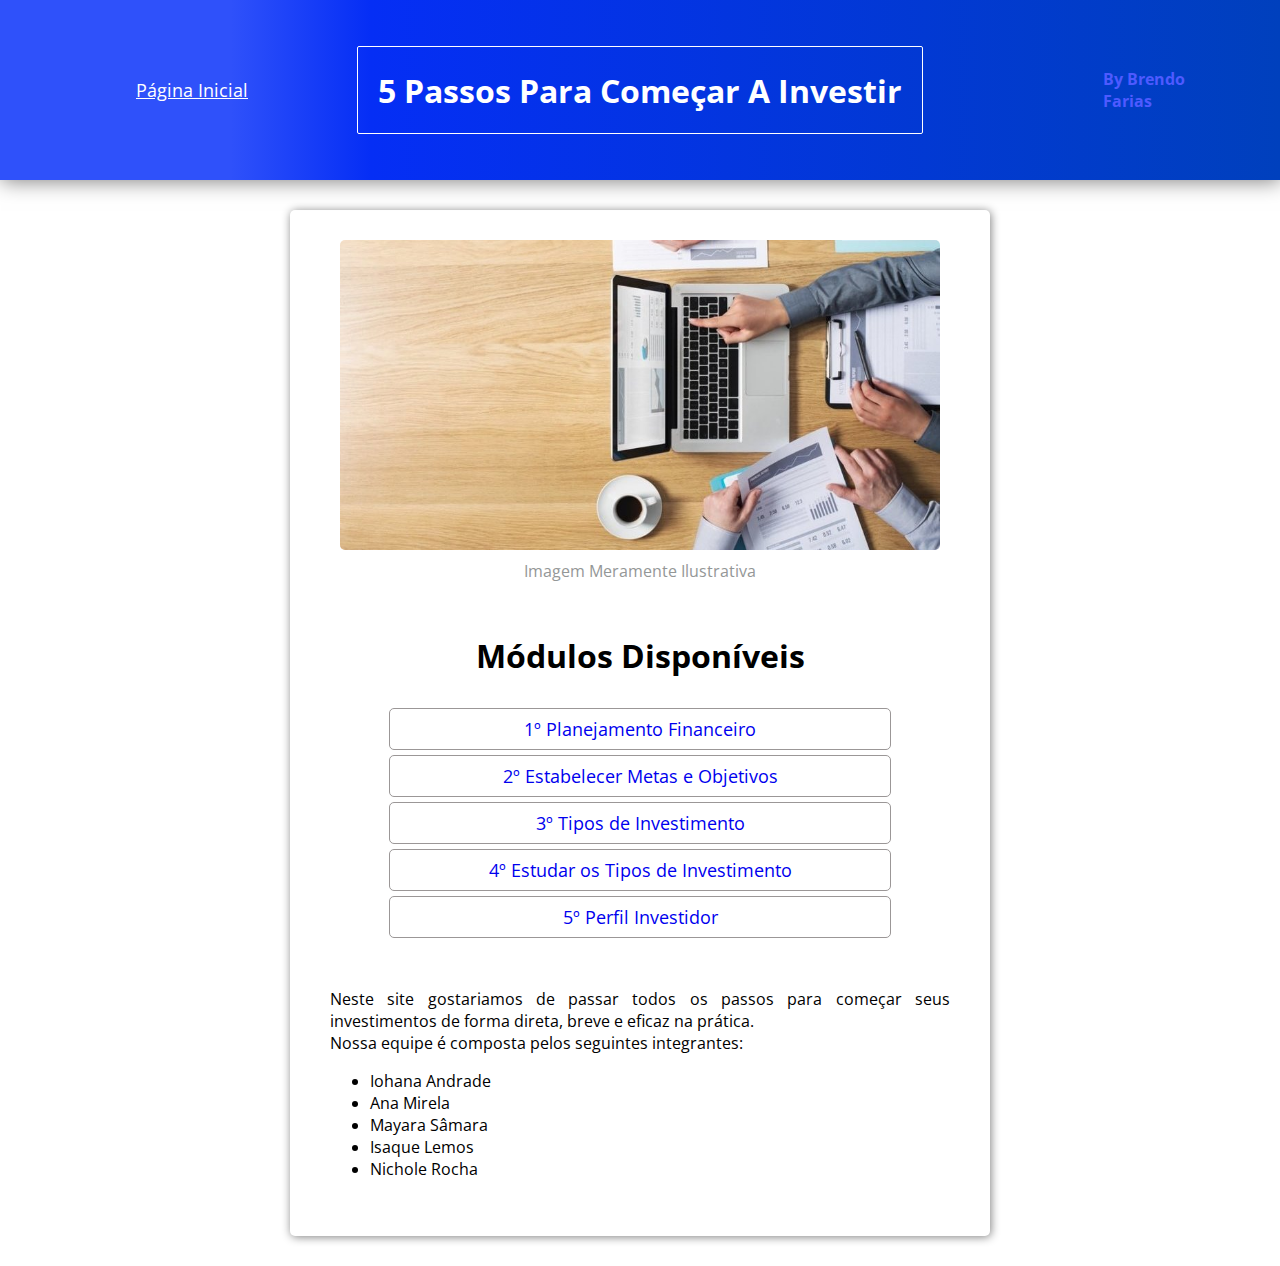
<file: index.html>
<!DOCTYPE html>
<html lang="pt-br">

<head>
    <meta charset="UTF-8">
    <meta http-equiv="X-UA-Compatible" content="IE=edge">
    <meta name="viewport" content="width=device-width, initial-scale=1.0">
    <link rel="preconnect" href="https://fonts.googleapis.com">
    <link rel="preconnect" href="https://fonts.gstatic.com" crossorigin>
    <link href="https://fonts.googleapis.com/css2?family=Open+Sans:wght@400;700&display=swap" rel="stylesheet">
    <link rel="stylesheet" href="index.css">
    <title>Contabilidade</title>
</head>

<body>
    <div id="all">
        <div class="top">
            <div class="title">
                <div class="roadmap">
                    <a href="index.html"> Página Inicial</a>
                </div>
                <div class="txt_title">
                    <h1>5 Passos Para Começar A Investir</h1>
                </div>
                <div class="creator">
                    <a href="https:/www.instagram.com/__brendofr/">
                        <h4>By Brendo Farias</h4>
                    </a>
                </div>
            </div>
        </div>
        <div class="main">
            <div class="content"> 
                 <div class="image">
                <img src="img/contabilidade.jpg" alt="" width="600px" >
                <div class="txt_image">
                    <label for="image">Imagem Meramente Ilustrativa</label>
                </div>
            </div>
                <div class="title_content">
                    <h1>Módulos Disponíveis</h1>
                </div>
                <div class="modues">
                    <a href="modue1.html">
                        <div class="modue">1º Planejamento Financeiro</div>
                    </a>
                    <a href="modue2.html">
                        <div class="modue">2º Estabelecer Metas e Objetivos</div>
                    </a>
                    <a href="modue3.html">
                        <div class="modue">3º Tipos de Investimento</div>
                    </a>
                    <a href="modue4.html">
                        <div class="modue">4º Estudar os Tipos de Investimento</div>
                    </a>
                    <a href="modue5.html">
                        <div class="modue">5º Perfil Investidor</div>
                    </a>

                </div>
                <div class="txt_content">
                     Neste site gostariamos de passar todos os passos para começar seus investimentos de forma direta, breve e eficaz na prática.<br>
                    Nossa equipe é composta pelos seguintes integrantes:
                    <ul>
                        <li>
                            Iohana Andrade 
                        </li>
                        <li>
                            Ana Mirela
                        </li>
                        <li>
                            Mayara Sâmara
                        </li>
                        <li>
                            Isaque Lemos
                        </li>
                        <li>
                            Nichole Rocha
                        </li>
                    </ul>
                </div>
            </div>
        </div>
    </div>
</body>

</html>
</file>
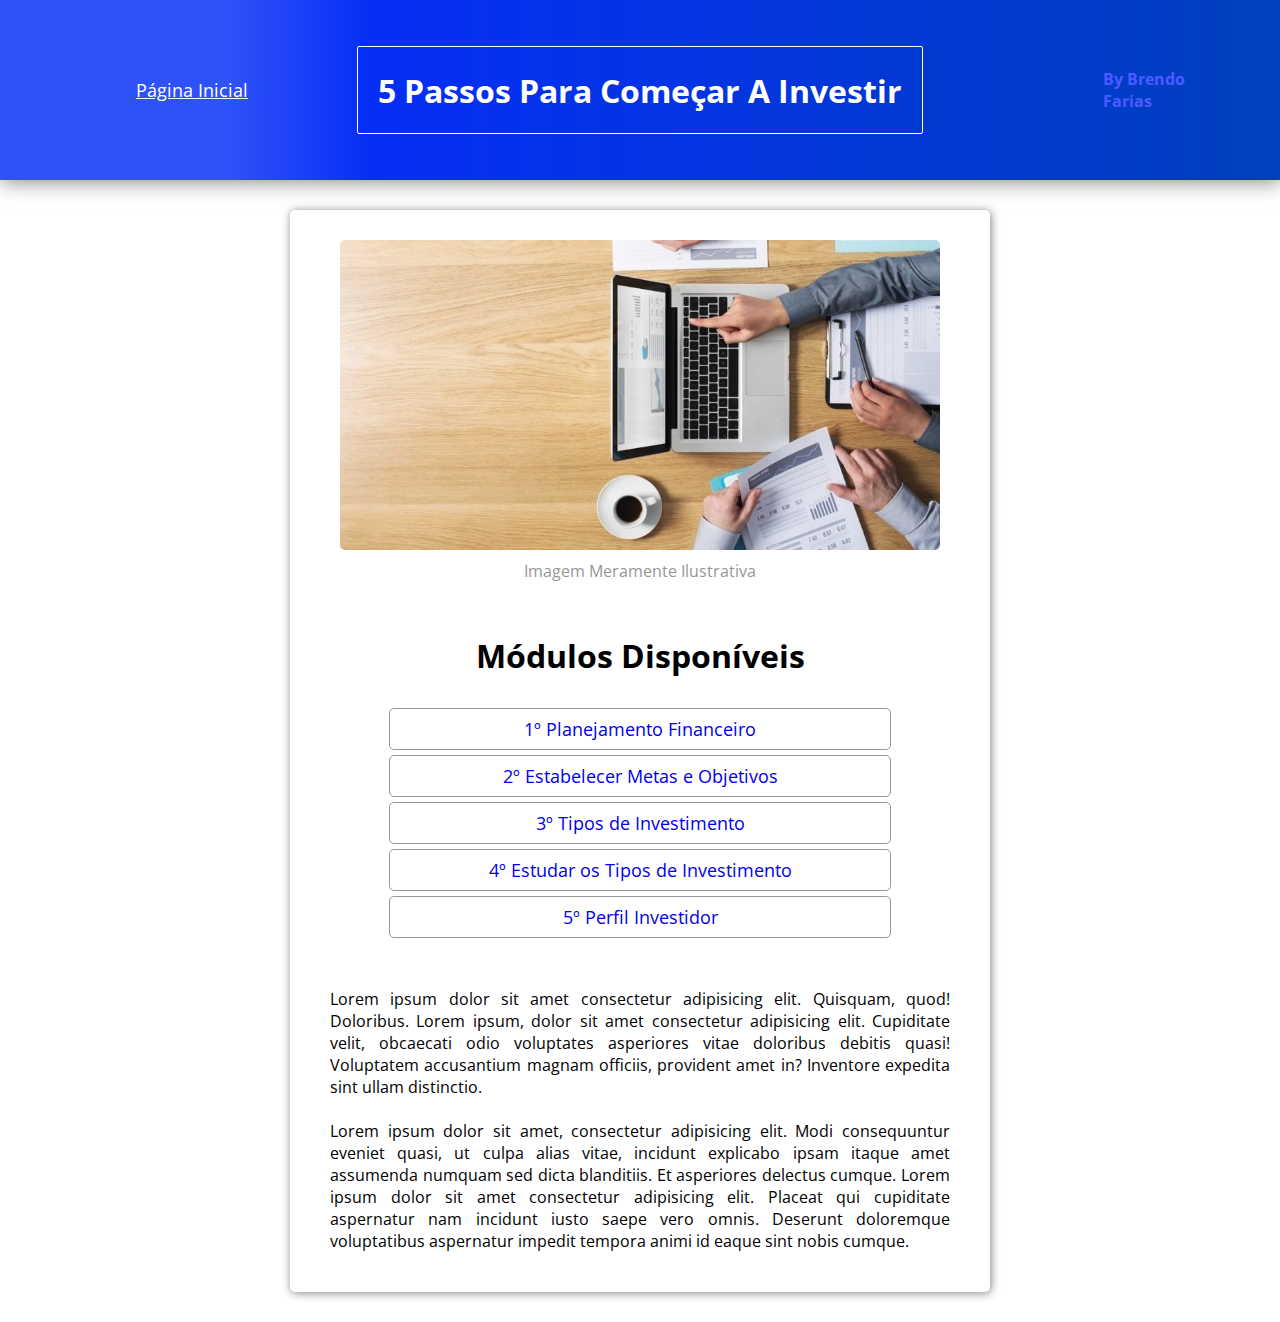
<file: img/index.html>
<!DOCTYPE html>
<html lang="pt-br">

<head>
    <meta charset="UTF-8">
    <meta http-equiv="X-UA-Compatible" content="IE=edge">
    <meta name="viewport" content="width=device-width, initial-scale=1.0">
    <link rel="preconnect" href="https://fonts.googleapis.com">
    <link rel="preconnect" href="https://fonts.gstatic.com" crossorigin>
    <link href="https://fonts.googleapis.com/css2?family=Open+Sans:wght@400;700&display=swap" rel="stylesheet">
    <link rel="stylesheet" href="index.css">
    <title>Contabilidade</title>
</head>

<body>
    <div id="all">
        <div class="top">
            <div class="title">
                <div class="roadmap">
                    <a href="index.html"> Página Inicial</a>
                </div>
                <div class="txt_title">
                    <h1>5 Passos Para Começar A Investir</h1>
                </div>
                <div class="creator">
                    <a href="https:/www.instagram.com/__brendofr/">
                        <h4>By Brendo Farias</h4>
                    </a>
                </div>
            </div>
        </div>
        <div class="main">
            <div class="content"> 
                 <div class="image">
                <img src="img/contabilidade.jpg" alt="" width="600px" >
                <div class="txt_image">
                    <label for="image">Imagem Meramente Ilustrativa</label>
                </div>
            </div>
                <div class="title_content">
                    <h1>Módulos Disponíveis</h1>
                </div>
                <div class="modues">
                    <a href="modue1.html">
                        <div class="modue">1º Planejamento Financeiro</div>
                    </a>
                    <a href="modue2.html">
                        <div class="modue">2º Estabelecer Metas e Objetivos</div>
                    </a>
                    <a href="modue3.html">
                        <div class="modue">3º Tipos de Investimento</div>
                    </a>
                    <a href="modue4.html">
                        <div class="modue">4º Estudar os Tipos de Investimento</div>
                    </a>
                    <a href="modue5.html">
                        <div class="modue">5º Perfil Investidor</div>
                    </a>

                </div>
                <div class="txt_content">
                    Lorem ipsum dolor sit amet consectetur adipisicing elit. Quisquam, quod! Doloribus. Lorem ipsum,
                    dolor sit amet consectetur adipisicing elit. Cupiditate velit, obcaecati odio voluptates asperiores
                    vitae doloribus debitis quasi! Voluptatem accusantium magnam officiis, provident amet in? Inventore
                    expedita sint ullam distinctio.
                    <br><br>
                    Lorem ipsum dolor sit amet, consectetur adipisicing elit. Modi consequuntur eveniet quasi, ut culpa
                    alias vitae, incidunt explicabo ipsam itaque amet assumenda numquam sed dicta blanditiis. Et
                    asperiores delectus cumque.
                    Lorem ipsum dolor sit amet consectetur adipisicing elit. Placeat qui cupiditate aspernatur nam
                    incidunt iusto saepe vero omnis. Deserunt doloremque voluptatibus aspernatur impedit tempora animi
                    id eaque sint nobis cumque.
                </div>
            </div>
        </div>
    </div>
</body>

</html>
</file>
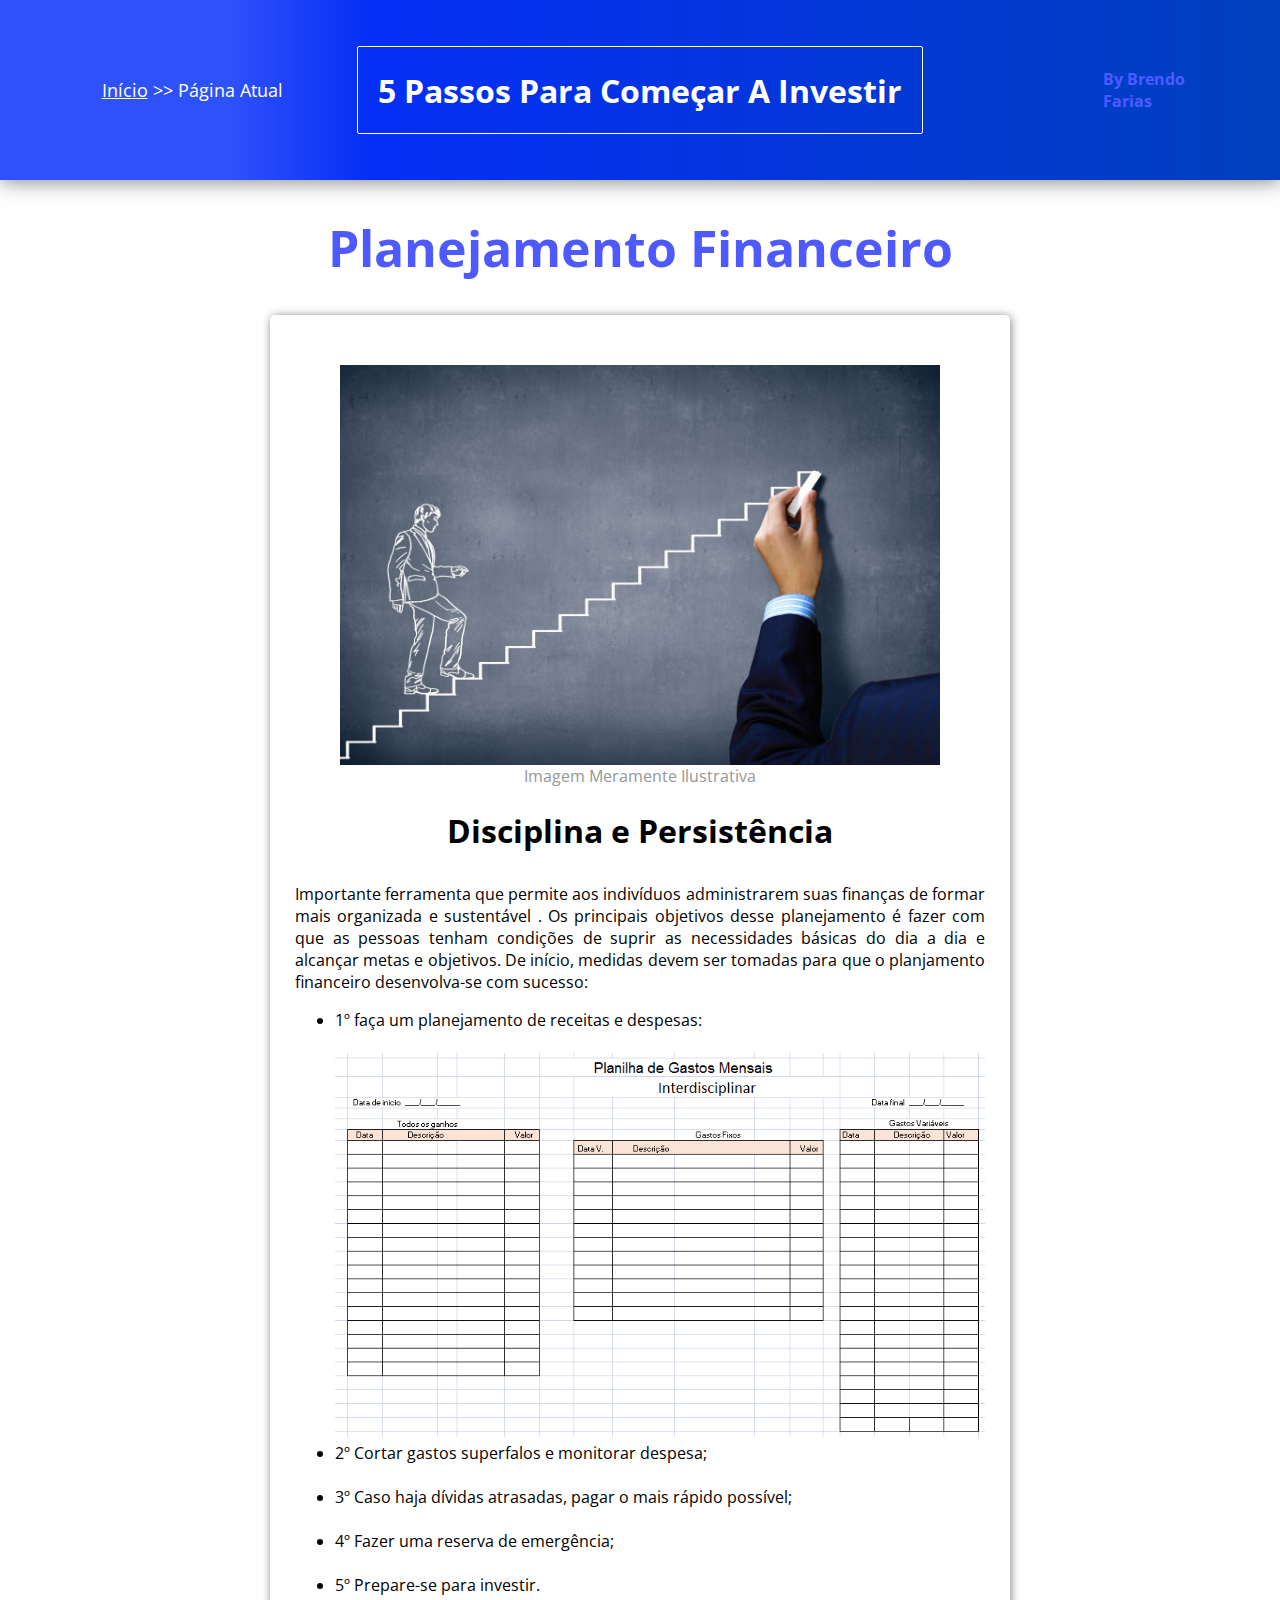
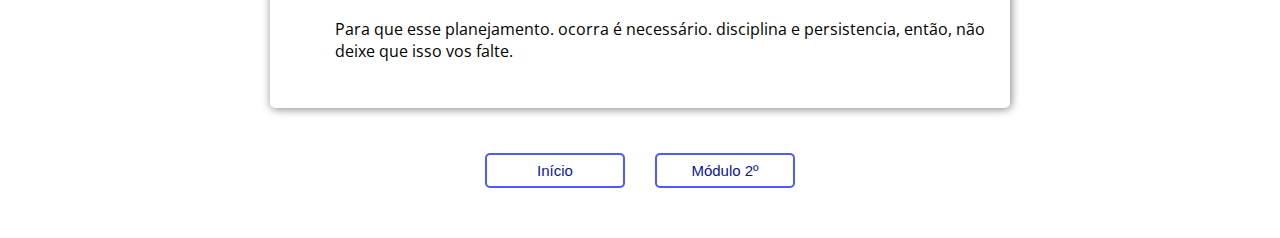
<file: modue1.html>
<!DOCTYPE html>
<html lang="pt-br">

<head>
    <meta charset="UTF-8">
    <meta http-equiv="X-UA-Compatible" content="IE=edge">
    <meta name="viewport" content="width=device-width, initial-scale=1.0">
    <link rel="preconnect" href="https://fonts.googleapis.com">
    <link rel="preconnect" href="https://fonts.gstatic.com" crossorigin>
    <link href="https://fonts.googleapis.com/css2?family=Open+Sans:wght@400;700&display=swap" rel="stylesheet">
    <link rel="stylesheet" href="modue.css">
    <title>Módulo 1</title>
</head>

<body>
    <div id="all">
        <div class="top">
            <div class="title">
                <div class="roadmap">
                    <a href="index.html">Início</a> >> Página Atual
                </div>
                <div class="txt_title">
                    <a href="index.html"><h1>5 Passos Para Começar A Investir</h1></a>
                </div>
                <div class="creator">
                    <a href="https:/www.instagram.com/__brendofr/">
                        <h4>By Brendo Farias</h4>
                    </a>
                </div>
            </div>
        </div>
        <div class="main">
            <div class="title_all">
                <h1>Planejamento Financeiro</h1>
            </div>
            <div class="content">
                <div class="image">
                    <img src="img/Como-ser-disciplinado.jpeg" alt="" width="600px">
                    <div class="txt_image">
                        Imagem Meramente Ilustrativa
                    </div>
                </div>
                <div class="title_content">
                    <h1>Disciplina e Persistência</h1>
                </div>

                <div class="txt_content">
                    Importante ferramenta que permite aos indivíduos administrarem suas finanças de formar mais
                    organizada e sustentável . Os principais objetivos desse planejamento é fazer com que as pessoas
                    tenham condições de suprir as necessidades básicas do dia a dia e alcançar metas e objetivos. De
                    início, medidas devem ser tomadas para que o planjamento financeiro desenvolva-se com sucesso:
                    <ul>
                        <li>1º faça um planejamento de receitas e despesas:</li><br>
                        <!-- link da planilha de recetas e despesas  -->
                        <img src="img/Capturar.PNG" alt="" width="650px">
                        <li>2º Cortar gastos superfalos e monitorar despesa;</li><br>

                        <li>3º Caso haja dívidas atrasadas, pagar o mais rápido possível;</li><br>

                        <li> 4º Fazer uma reserva de emergência;</li><br>

                       <li>5º Prepare-se para investir.</li><br>
                        Para que esse planejamento. ocorra é necessário. disciplina e persistencia, então, não deixe que
                        isso vos falte.
                    </ul>
                </div>
            </div>
            <div class="buttons">
                <a href="index.html"><button>Início</button></a>
                <a href="modue2.html"><button>Módulo 2º</button></a>
            </div>
        </div>
    </div>
</body>

</html>
</file>
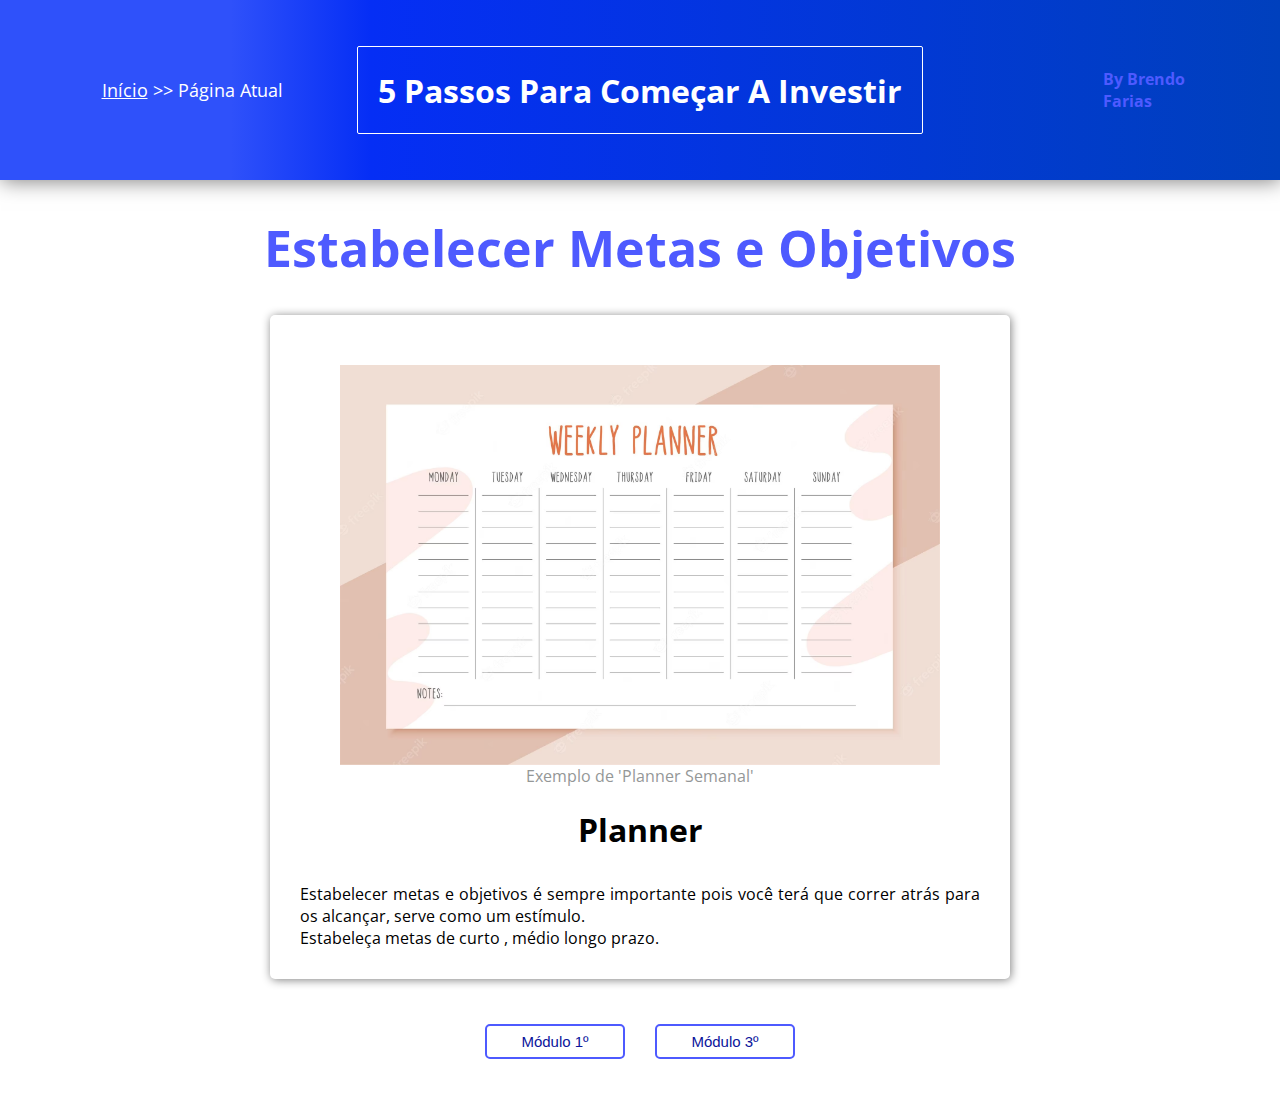
<file: modue2.html>
<!DOCTYPE html>
<html lang="pt-br">

<head>
    <meta charset="UTF-8">
    <meta http-equiv="X-UA-Compatible" content="IE=edge">
    <meta name="viewport" content="width=device-width, initial-scale=1.0">
    <link rel="preconnect" href="https://fonts.googleapis.com">
    <link rel="preconnect" href="https://fonts.gstatic.com" crossorigin>
    <link href="https://fonts.googleapis.com/css2?family=Open+Sans:wght@400;700&display=swap" rel="stylesheet">
    <link rel="stylesheet" href="modue.css">
    <title>Módulo 2</title>
</head>

<body>
    <div id="all">
        <div class="top">
            <div class="title">
                <div class="roadmap">
                    <a href="index.html">Início</a> >> Página Atual
                </div>
                <div class="txt_title">
                    <a href="index.html"><h1>5 Passos Para Começar A Investir</h1></a>
                </div>
                <div class="creator">
                    <a href="https:/www.instagram.com/__brendofr/">
                        <h4>By Brendo Farias</h4>
                    </a>
                </div>
            </div>
        </div>
        <div class="main">
            <div class="title_all">
                <h1>Estabelecer Metas e Objetivos</h1>
            </div>
            <div class="content">

                <div class="image">
                    <img src="img/cartao-de-modelo-de-planejador-semanal-para-anotacoes_1017-32004.avif" alt=""
                        width="600px">
                    <div class="txt_image">
                        Exemplo de 'Planner Semanal'
                    </div>
                </div>
                <div class="title_content">
                    <h1>Planner</h1>
                </div>

                <div class="txt_content">
                    Estabelecer metas e objetivos é sempre importante pois você terá que correr atrás para os alcançar, serve  como um estímulo. <br>
                    Estabeleça metas de curto , médio longo prazo.
                </div>
            </div>
            <div class="buttons">
                <a href="modue1.html"><button>Módulo 1º</button></a>
                <a href="modue3.html"><button>Módulo 3º</button></a>
            </div>
        </div>
    </div>
</body>

</html>
</file>
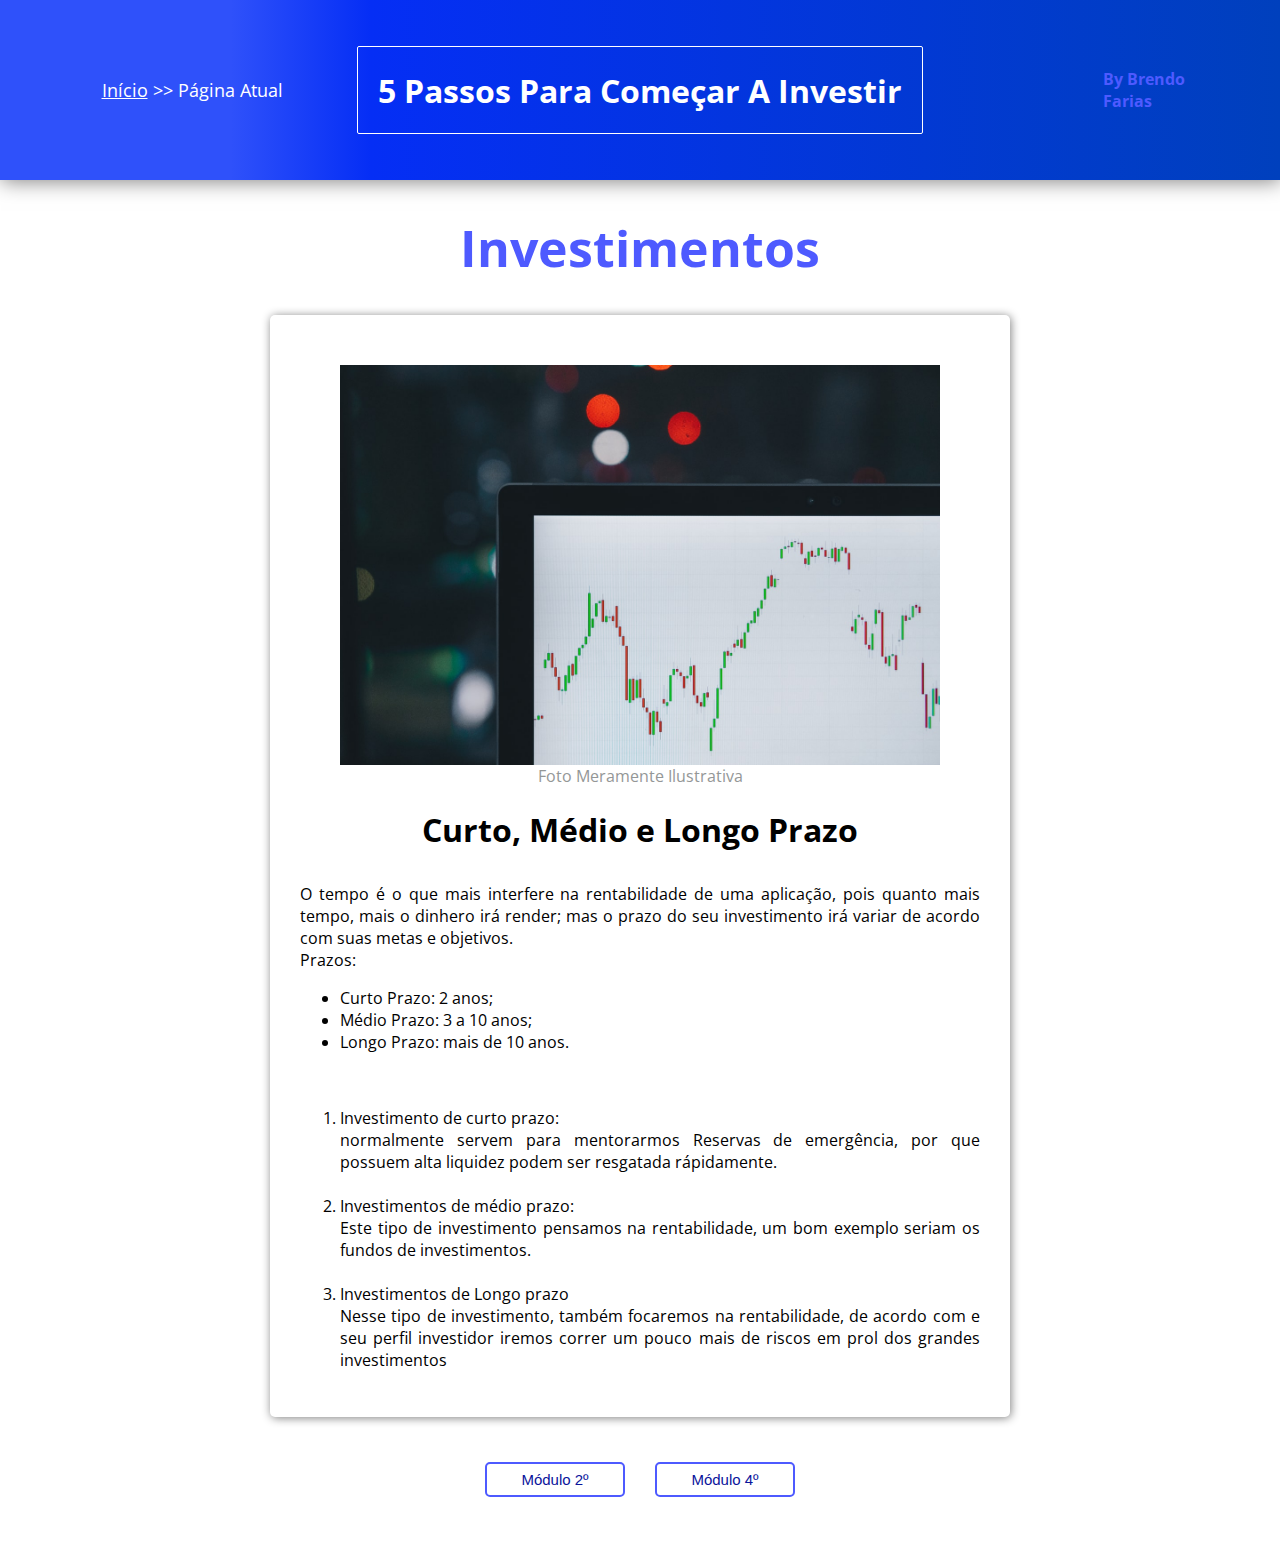
<file: modue3.html>
<!DOCTYPE html>
<html lang="pt-br">

<head>
    <meta charset="UTF-8">
    <meta http-equiv="X-UA-Compatible" content="IE=edge">
    <meta name="viewport" content="width=device-width, initial-scale=1.0">
    <link rel="preconnect" href="https://fonts.googleapis.com">
    <link rel="preconnect" href="https://fonts.gstatic.com" crossorigin>
    <link href="https://fonts.googleapis.com/css2?family=Open+Sans:wght@400;700&display=swap" rel="stylesheet">
    <link rel="stylesheet" href="modue.css">
    <title>Módulo 4</title>
</head>

<body>
    <div id="all">
        <div class="top">
            <div class="title">
                <div class="roadmap">
                    <a href="index.html">Início</a> >> Página Atual
                </div>
                <div class="txt_title">
                    <a href="index.html"><h1>5 Passos Para Começar A Investir</h1></a>
                </div>
                <div class="creator">
                    <a href="https:/www.instagram.com/__brendofr/">
                        <h4>By Brendo Farias</h4>
                    </a>
                </div>
            </div>
        </div>
        <div class="main">
            <div class="title_all">
                <h1>Investimentos</h1>
            </div>
            <div class="content">
                <div class="image">
                    <img src="img/investimentos-de-curto-medio-e-longo-prazo.jpg" alt="" width="600px">
                    <div class="txt_image">
                        Foto Meramente Ilustrativa
                    </div>
                </div>
                <div class="title_content">
                    <h1>Curto, Médio e Longo Prazo</h1>
                </div>

                <div class="txt_content">
                    O tempo é o que mais interfere na rentabilidade de uma aplicação, pois quanto mais tempo, mais o
                    dinhero irá render; mas o prazo do seu investimento irá variar de acordo com suas metas e objetivos.
                    <br>
                    Prazos:
                    <ul>
                        <li>Curto Prazo: 2 anos;</li>
                        <li>Médio Prazo: 3 a 10 anos;</li>
                        <li>Longo Prazo: mais de 10 anos.</li>
                    </ul><br>
                    <ol>

                        <li> Investimento de curto prazo:</li> normalmente servem para mentorarmos Reservas de
                        emergência, por que possuem alta liquidez
                        podem
                        ser resgatada rápidamente.<br><br>

                        <li>Investimentos de médio prazo:</li>Este tipo de investimento pensamos na rentabilidade, um
                        bom exemplo seriam os fundos de
                        investimentos. <br><br>

                        <li>Investimentos de Longo prazo</li>
                        Nesse tipo de investimento, também focaremos na rentabilidade, de acordo com e seu perfil
                        investidor iremos correr um pouco mais de riscos em prol dos grandes investimentos
                    </ol>
                </div>
            </div>
            <div class="buttons">
                <a href="modue2.html"><button>Módulo 2º</button></a>
                <a href="modue4.html"><button>Módulo 4º</button></a>
            </div>
        </div>
    </div>
</body>

</html>
</file>
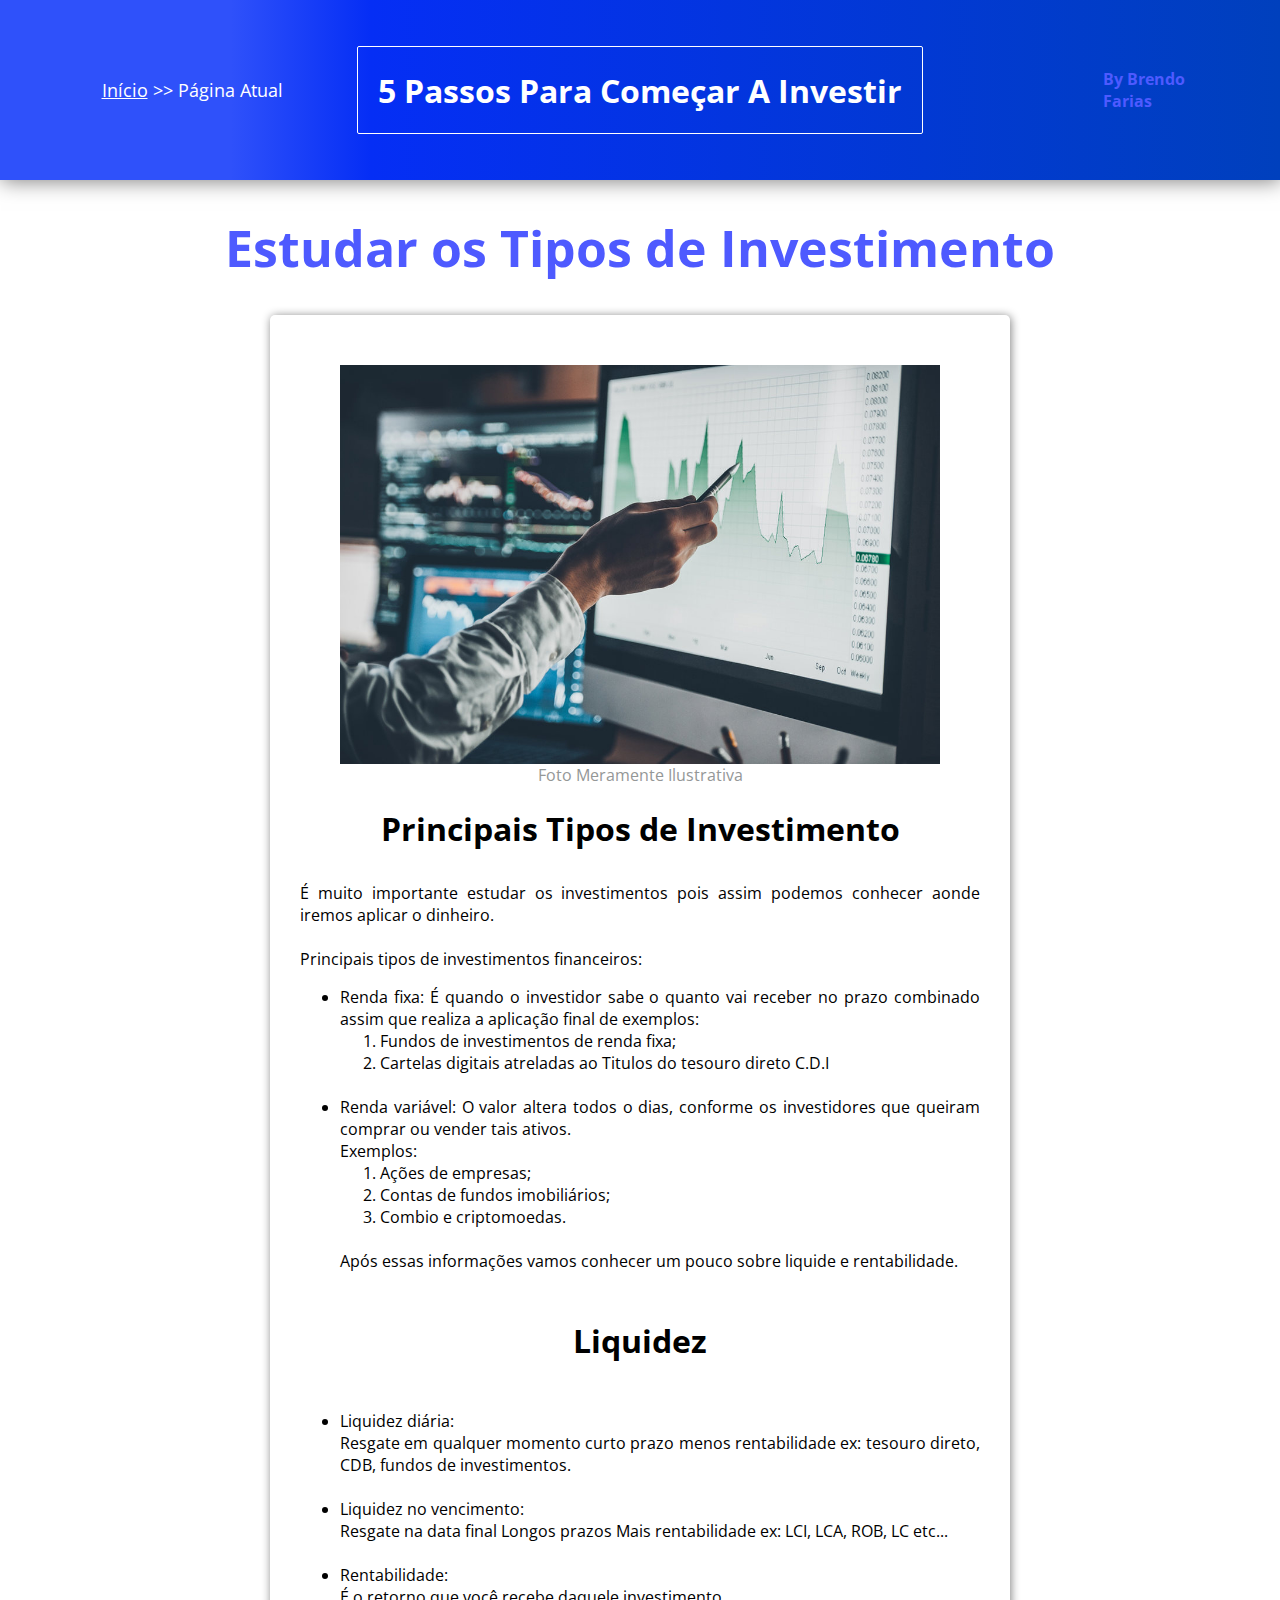
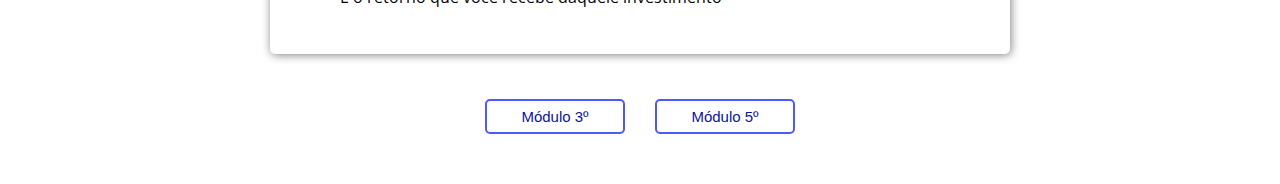
<file: modue4.html>
<!DOCTYPE html>
<html lang="pt-br">

<head>
    <meta charset="UTF-8">
    <meta http-equiv="X-UA-Compatible" content="IE=edge">
    <meta name="viewport" content="width=device-width, initial-scale=1.0">
    <link rel="preconnect" href="https://fonts.googleapis.com">
    <link rel="preconnect" href="https://fonts.gstatic.com" crossorigin>
    <link href="https://fonts.googleapis.com/css2?family=Open+Sans:wght@400;700&display=swap" rel="stylesheet">
    <link rel="stylesheet" href="modue.css">
    <title>Módulo 4</title>
</head>

<body>
    <div id="all">
        <div class="top">
            <div class="title">
                <div class="roadmap">
                    <a href="index.html">Início</a> >> Página Atual
                </div>
                <div class="txt_title">
                    <a href="index.html"><h1>5 Passos Para Começar A Investir</h1></a>
                </div>
                <div class="creator">
                    <a href="https:/www.instagram.com/__brendofr/">
                        <h4>By Brendo Farias</h4>
                    </a>
                </div>
            </div>
        </div>
        <div class="main">
            <div class="title_all">
                <h1>Estudar os Tipos de Investimento</h1>
            </div>
            <div class="content">
                <div class="image">
                    <img src="img/tipos-de-investimento.jpg" alt="" width="600px">
                    <div class="txt_image">
                        Foto Meramente Ilustrativa
                    </div>
                </div>
                <div class="title_content">
                    <h1>Principais Tipos de Investimento</h1>
                </div>

                <div class="txt_content">
                    É muito importante estudar os investimentos pois assim
                    podemos conhecer aonde iremos aplicar o dinheiro. <br>
                    <br>
                    Principais tipos de investimentos financeiros:
                    <ul>
                        <li>Renda fixa:
                            É quando o investidor sabe o quanto vai receber no prazo combinado assim que realiza
                            a aplicação final de exemplos:
                            <ol>
                                <li> Fundos de investimentos de renda fixa;</li>

                                <li> Cartelas digitais atreladas ao Titulos do tesouro direto C.D.I</li>
                            </ol>
                            <br>
                        </li>

                        <li>Renda variável:
                            O valor altera todos o dias, conforme os investidores que queiram comprar ou vender
                            tais ativos. <br>
                            Exemplos:<ol>

                                <li>Ações de empresas;</li>
                                <li>Contas de fundos imobiliários;</li>
                                <li>Combio e criptomoedas.</li>
                            </ol><br>
                            Após essas informações vamos conhecer um pouco sobre liquide e rentabilidade.
                        </li>
                    </ul>
                </div>
                <div class="title_content">
                    <h1>Liquidez</h1>
                </div>
                <div class="txt_content">
                    <ul>
                        <li>Liquidez diária:</li>
                        Resgate em qualquer momento curto prazo
                        menos rentabilidade
                        ex: tesouro direto, CDB, fundos de investimentos. <br><br>

                        <li> Liquidez no vencimento:</li>
                        Resgate na data final
                        Longos prazos
                        Mais rentabilidade
                        ex: LCI, LCA, ROB, LC etc... <br><br>
                        <li> Rentabilidade:</li>
                        É o retorno que você recebe daquele investimento
                    </ul>
                </div>
            </div>
            <div class="buttons">
                <a href="modue3.html"><button>Módulo 3º</button></a>
                <a href="modue5.html"><button>Módulo 5º</button></a>
            </div>
        </div>
    </div>
</body>

</html>
</file>
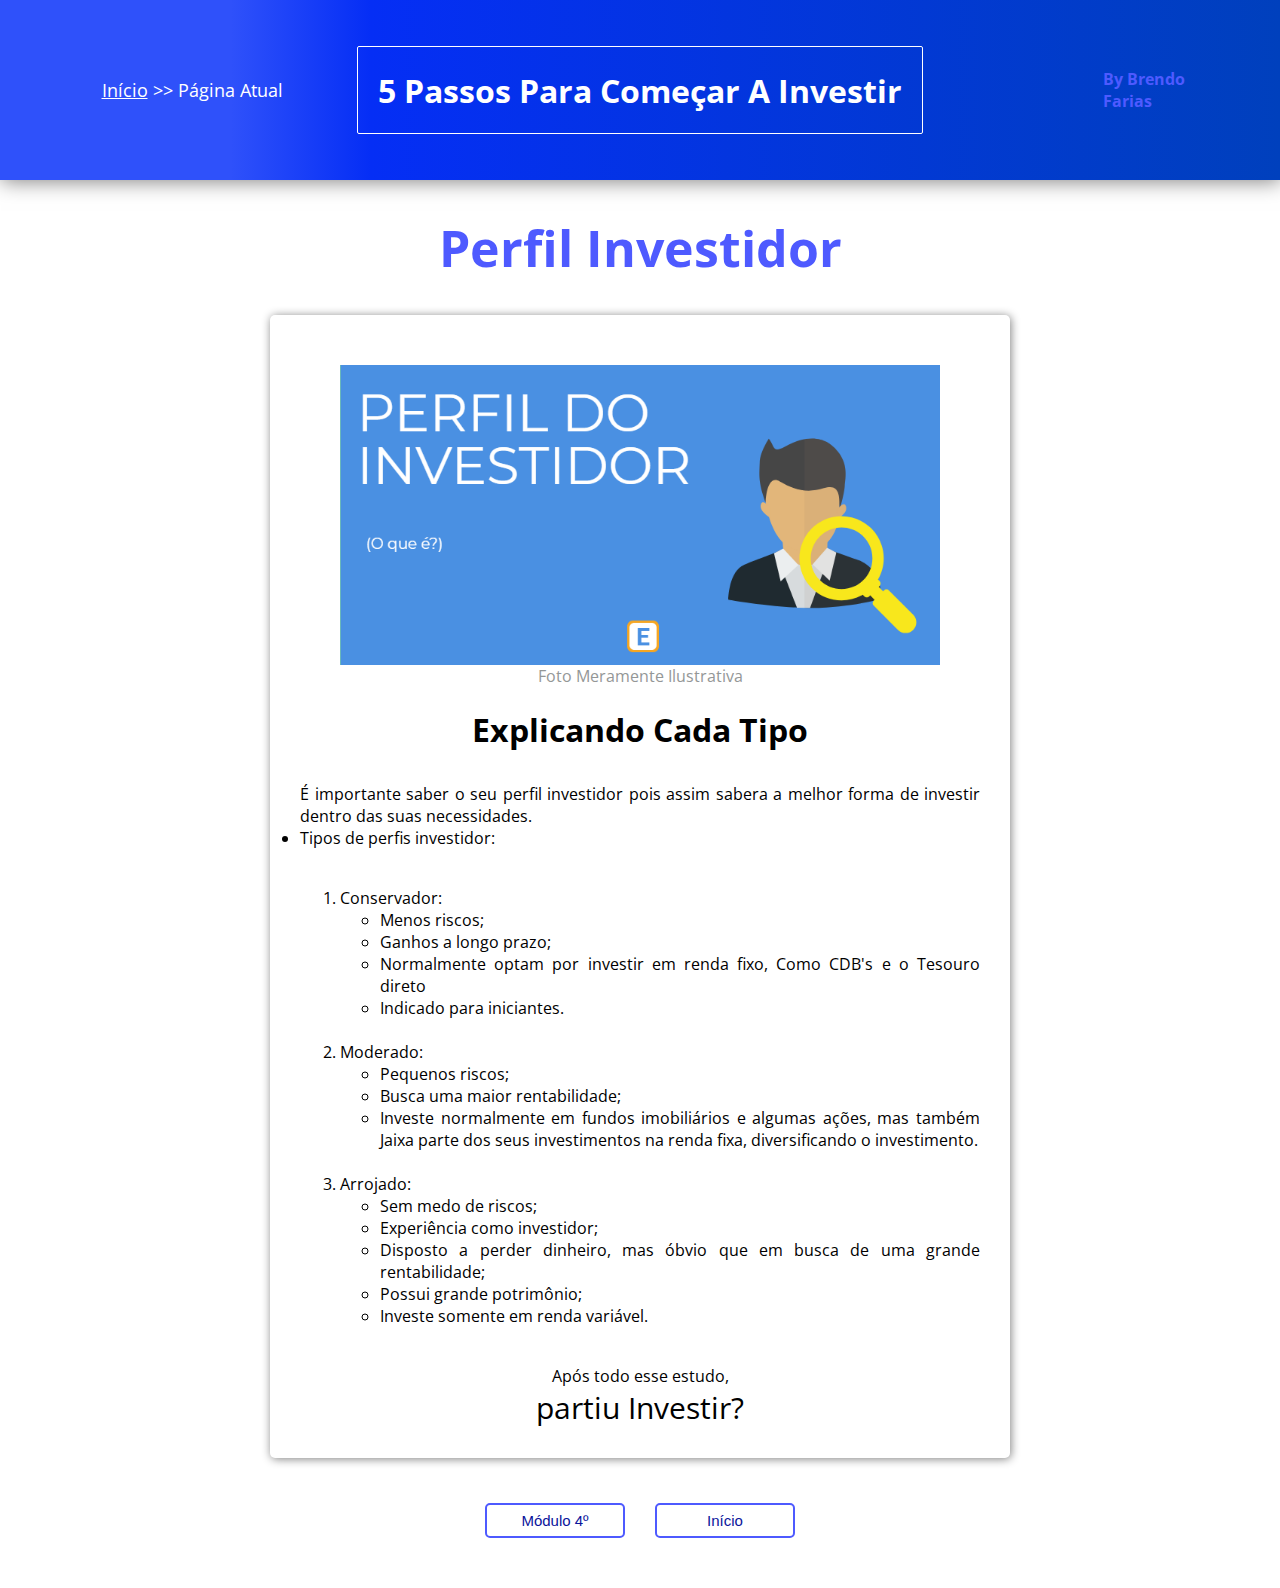
<file: modue5.html>
<!DOCTYPE html>
<html lang="pt-br">

<head>
    <meta charset="UTF-8">
    <meta http-equiv="X-UA-Compatible" content="IE=edge">
    <meta name="viewport" content="width=device-width, initial-scale=1.0">
    <link rel="preconnect" href="https://fonts.googleapis.com">
    <link rel="preconnect" href="https://fonts.gstatic.com" crossorigin>
    <link href="https://fonts.googleapis.com/css2?family=Open+Sans:wght@400;700&display=swap" rel="stylesheet">
    <link rel="stylesheet" href="modue.css">
    <title>Módulo 1</title>
</head>

<body>
    <div id="all">
        <div class="top">
            <div class="title">
                <div class="roadmap">
                    <a href="index.html">Início</a> >> Página Atual
                </div>
                <div class="txt_title">
                    <a href="index.html"><h1>5 Passos Para Começar A Investir</h1></a>                </div>
                <div class="creator">
                    <a href="https:/www.instagram.com/__brendofr/">
                        <h4>By Brendo Farias</h4>
                    </a>
                </div>
            </div>
        </div>
        <div class="main">
            <div class="title_all">
                <h1>Perfil Investidor</h1>
            </div>
            <div class="content">
                <div class="image">
                    <img src="img/Y-PERFIL-INVESTIDOR.png" alt="" width="600px">
                    <div class="txt_image">
                        Foto Meramente Ilustrativa
                    </div>
                </div>
                <div class="title_content">
                    <h1>Explicando Cada Tipo</h1>
                </div>

                <div class="txt_content">
                    É importante saber o seu perfil investidor pois assim sabera a melhor forma de investir dentro das
                    suas necessidades. <br>
                        <li>Tipos de perfis investidor:</li> <br>
                        <ol>
                            <li> Conservador:</li>
                            <ul>
                                <li>Menos riscos;</li>
                                <li>Ganhos a longo prazo;</li>
                                <li>Normalmente optam por investir em renda fixo, Como CDB's e o Tesouro direto</li>
                                <li>Indicado para iniciantes.</li>
                            </ul><br>
                            <li>Moderado:</li>
                            <ul>
                                <li>Pequenos riscos;</li>
                                <li>Busca uma maior rentabilidade;</li>
                                <li>Investe normalmente em fundos imobiliários e algumas ações, mas também Jaixa parte
                                    dos seus
                                    investimentos na renda fixa, diversificando o investimento.</li>
                            </ul><br>
                            <li>Arrojado:</li>
                            <ul>

                                <li> Sem medo de riscos;</li>
                                <li> Experiência como investidor;</li>
                                <li> Disposto a perder dinheiro, mas óbvio que em busca de uma grande rentabilidade;</li>
                                <li>Possui grande potrimônio;</li>
                                <li>Investe somente em renda variável.</li>
                            </ul><br>
                        </ol>

              
                   <div class="txt_final">Após todo esse estudo, <div class="letter">partiu Investir?</div> </div> 
                </div>
            </div>
            <div class="buttons">
                <a href="modue4.html"><button>Módulo 4º</button></a>
                <a href="index.html"><button>Início</button></a>
            </div>
        </div>
    </div>
</body>

</html>
</file>
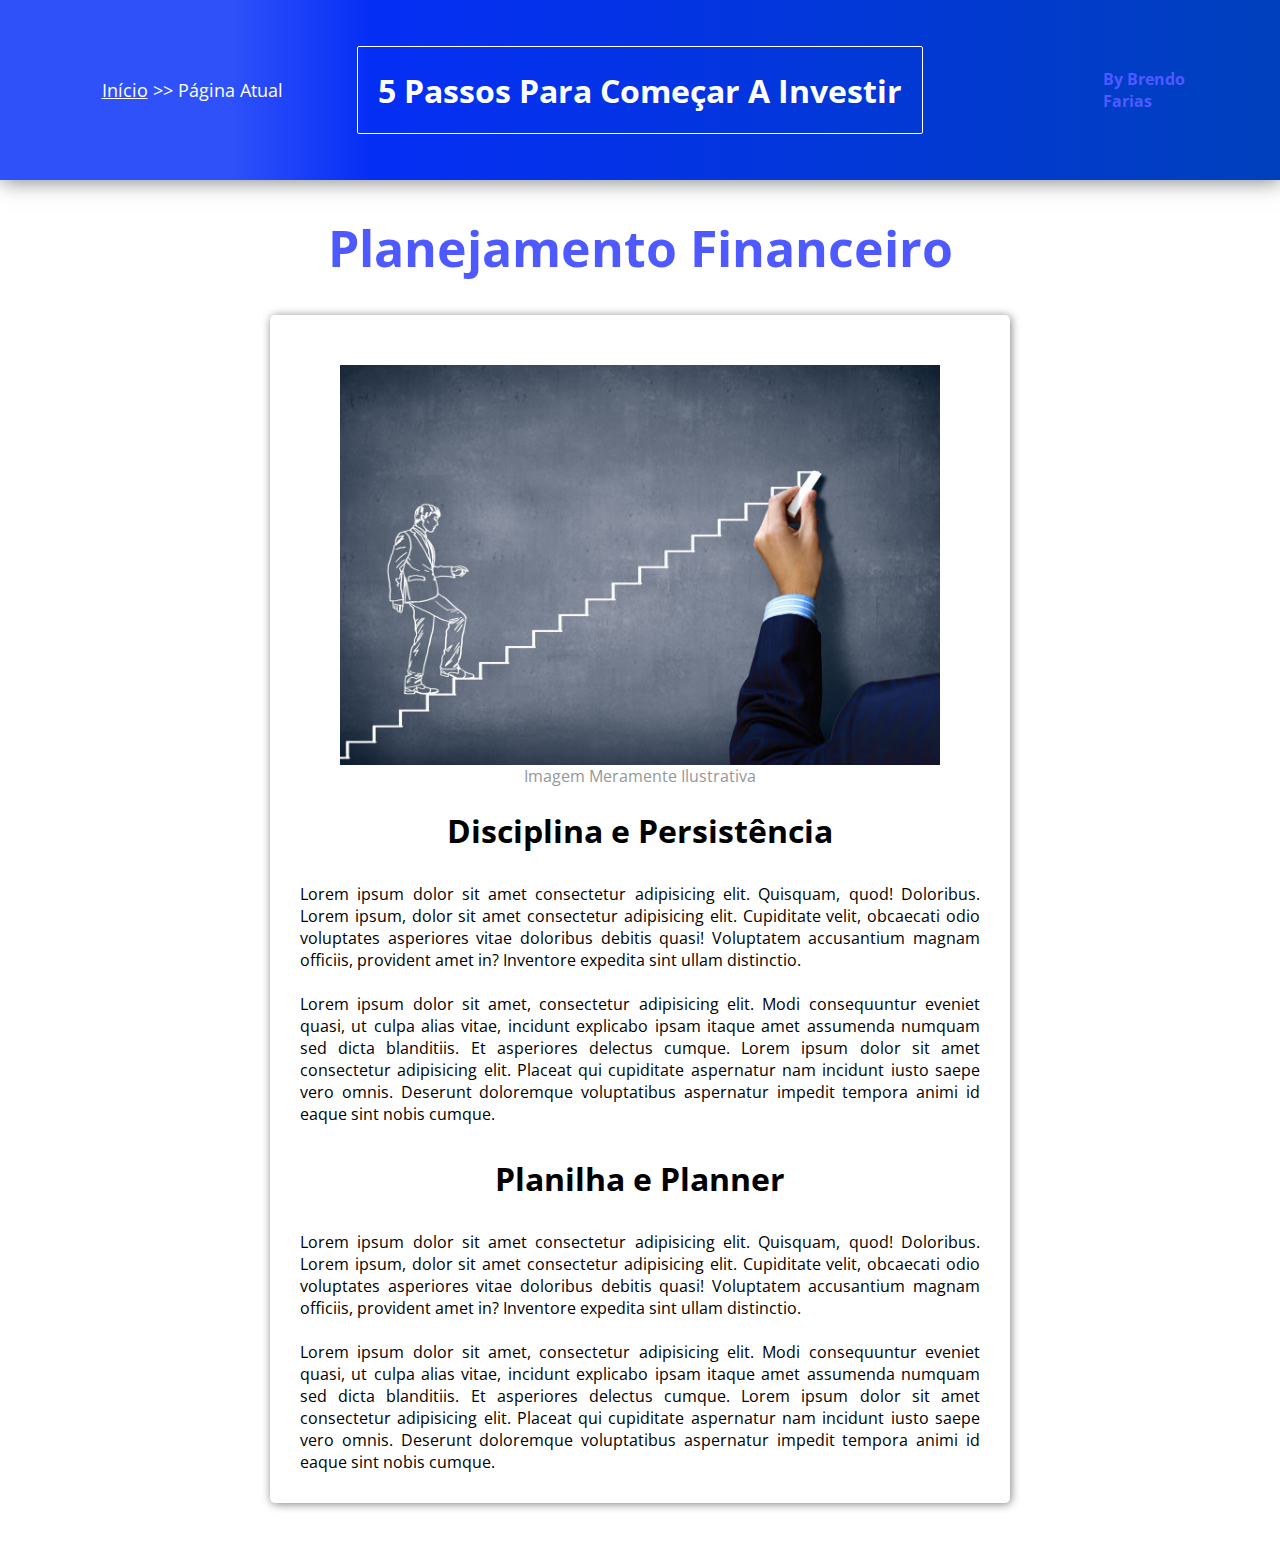
<file: img/modue1.html>
<!DOCTYPE html>
<html lang="pt-br">

<head>
    <meta charset="UTF-8">
    <meta http-equiv="X-UA-Compatible" content="IE=edge">
    <meta name="viewport" content="width=device-width, initial-scale=1.0">
    <link rel="preconnect" href="https://fonts.googleapis.com">
    <link rel="preconnect" href="https://fonts.gstatic.com" crossorigin>
    <link href="https://fonts.googleapis.com/css2?family=Open+Sans:wght@400;700&display=swap" rel="stylesheet">
    <link rel="stylesheet" href="modue.css">
    <title>Módulo 1</title>
</head>

<body>
    <div id="all">
        <div class="top">
            <div class="title">
                <div class="roadmap">
                    <a href="index.html">Início</a> >> Página Atual
                </div>
                <div class="txt_title">
                    <h1>5 Passos Para Começar A Investir</h1>
                </div>
                <div class="creator">
                    <a href="https:/www.instagram.com/__brendofr/">
                        <h4>By Brendo Farias</h4>
                    </a>
                </div>
            </div>
        </div>
        <div class="main">
            <div class="title_all">
                <h1>Planejamento Financeiro</h1>
            </div>
            <div class="content">
                <div class="image">
                    <img src="img/Como-ser-disciplinado.jpeg" alt="" width="600px">
                    <div class="txt_image">
                        Imagem Meramente Ilustrativa
                    </div>
                </div>
                <div class="title_content">
                    <h1>Disciplina e Persistência</h1>
                </div>

                <div class="txt_content">
                    Lorem ipsum dolor sit amet consectetur adipisicing elit. Quisquam, quod! Doloribus. Lorem ipsum,
                    dolor sit amet consectetur adipisicing elit. Cupiditate velit, obcaecati odio voluptates asperiores
                    vitae doloribus debitis quasi! Voluptatem accusantium magnam officiis, provident amet in? Inventore
                    expedita sint ullam distinctio.
                    <br><br>
                    Lorem ipsum dolor sit amet, consectetur adipisicing elit. Modi consequuntur eveniet quasi, ut culpa
                    alias vitae, incidunt explicabo ipsam itaque amet assumenda numquam sed dicta blanditiis. Et
                    asperiores delectus cumque.
                    Lorem ipsum dolor sit amet consectetur adipisicing elit. Placeat qui cupiditate aspernatur nam
                    incidunt iusto saepe vero omnis. Deserunt doloremque voluptatibus aspernatur impedit tempora animi
                    id eaque sint nobis cumque.
                </div>
                <div class="title_content">
                    <h1>Planilha e Planner</h1>
                </div>
                <div class="txt_content">
                    Lorem ipsum dolor sit amet consectetur adipisicing elit. Quisquam, quod! Doloribus. Lorem ipsum,
                    dolor sit amet consectetur adipisicing elit. Cupiditate velit, obcaecati odio voluptates asperiores
                    vitae doloribus debitis quasi! Voluptatem accusantium magnam officiis, provident amet in? Inventore
                    expedita sint ullam distinctio.
                    <br><br>
                    Lorem ipsum dolor sit amet, consectetur adipisicing elit. Modi consequuntur eveniet quasi, ut culpa
                    alias vitae, incidunt explicabo ipsam itaque amet assumenda numquam sed dicta blanditiis. Et
                    asperiores delectus cumque.
                    Lorem ipsum dolor sit amet consectetur adipisicing elit. Placeat qui cupiditate aspernatur nam
                    incidunt iusto saepe vero omnis. Deserunt doloremque voluptatibus aspernatur impedit tempora animi
                    id eaque sint nobis cumque.
                </div>
            </div>
        </div>
    </div>
</body>

</html>
</file>
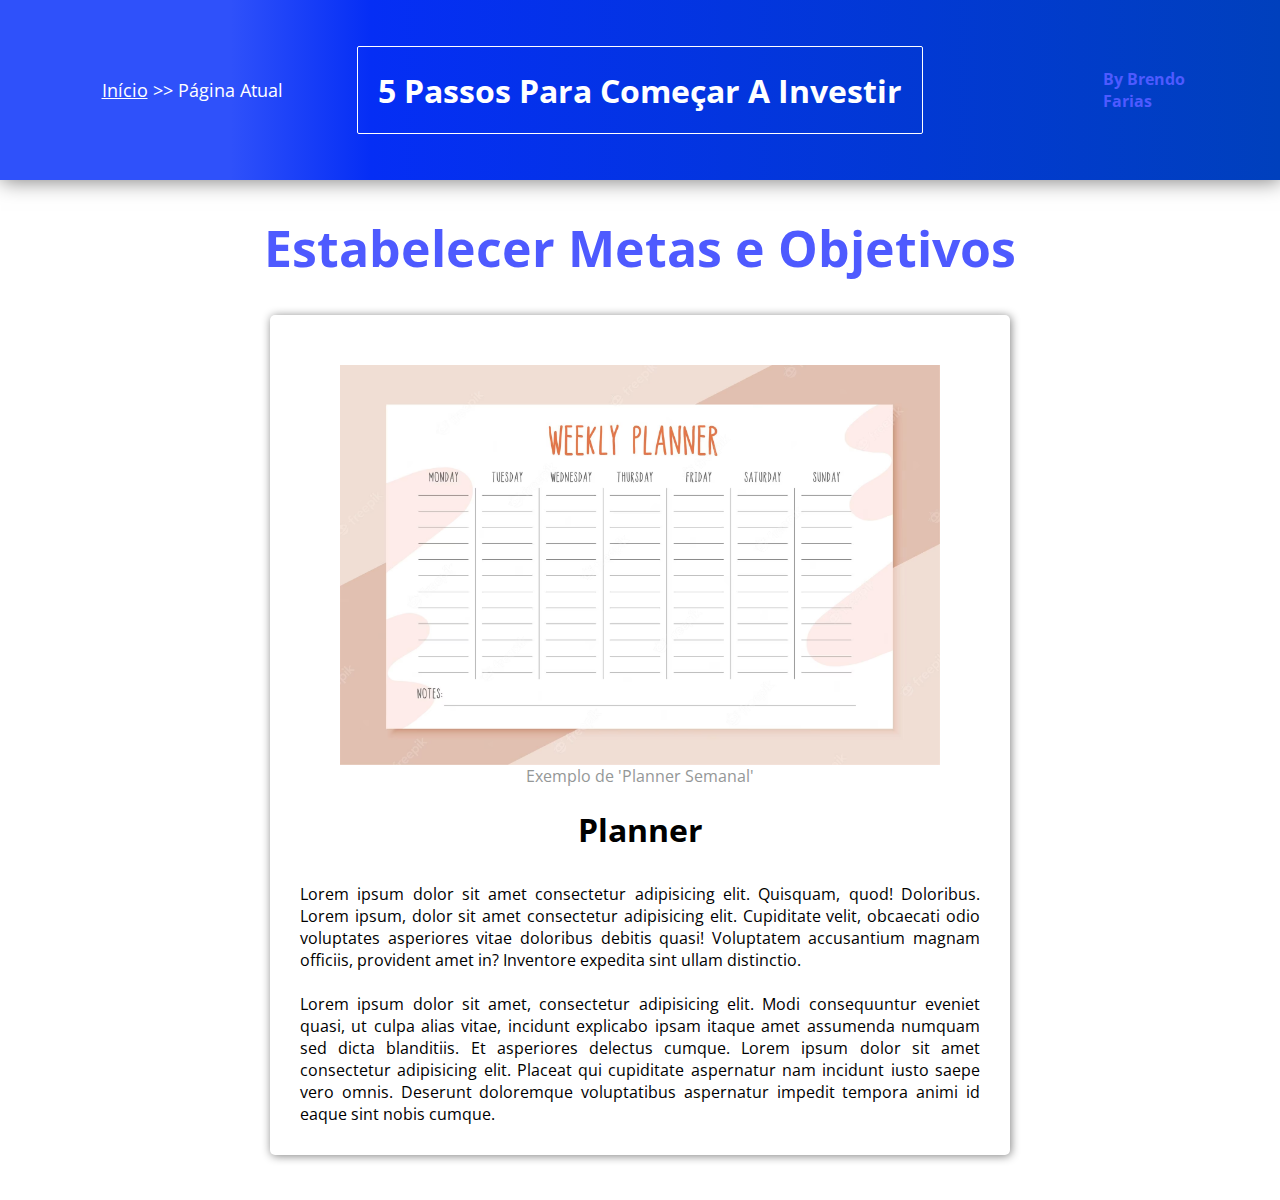
<file: img/modue2.html>
<!DOCTYPE html>
<html lang="pt-br">

<head>
    <meta charset="UTF-8">
    <meta http-equiv="X-UA-Compatible" content="IE=edge">
    <meta name="viewport" content="width=device-width, initial-scale=1.0">
    <link rel="preconnect" href="https://fonts.googleapis.com">
    <link rel="preconnect" href="https://fonts.gstatic.com" crossorigin>
    <link href="https://fonts.googleapis.com/css2?family=Open+Sans:wght@400;700&display=swap" rel="stylesheet">
    <link rel="stylesheet" href="modue.css">
    <title>Módulo 2</title>
</head>

<body>
    <div id="all">
        <div class="top">
            <div class="title">
                <div class="roadmap">
                    <a href="index.html">Início</a> >> Página Atual
                </div>
                <div class="txt_title">
                    <h1>5 Passos Para Começar A Investir</h1>
                </div>
                <div class="creator">
                    <a href="https:/www.instagram.com/__brendofr/">
                        <h4>By Brendo Farias</h4>
                    </a>
                </div>
            </div>
        </div>
        <div class="main">
            <div class="title_all">
                <h1>Estabelecer Metas e Objetivos</h1>
            </div>
            <div class="content">

                <div class="image">
                    <img src="img/cartao-de-modelo-de-planejador-semanal-para-anotacoes_1017-32004.avif" alt=""
                        width="600px">
                    <div class="txt_image">
                        Exemplo de 'Planner Semanal'
                    </div>
                </div>
                <div class="title_content">
                    <h1>Planner</h1>
                </div>

                <div class="txt_content">
                    Lorem ipsum dolor sit amet consectetur adipisicing elit. Quisquam, quod! Doloribus. Lorem ipsum,
                    dolor sit amet consectetur adipisicing elit. Cupiditate velit, obcaecati odio voluptates asperiores
                    vitae doloribus debitis quasi! Voluptatem accusantium magnam officiis, provident amet in? Inventore
                    expedita sint ullam distinctio.
                    <br><br>
                    Lorem ipsum dolor sit amet, consectetur adipisicing elit. Modi consequuntur eveniet quasi, ut culpa
                    alias vitae, incidunt explicabo ipsam itaque amet assumenda numquam sed dicta blanditiis. Et
                    asperiores delectus cumque.
                    Lorem ipsum dolor sit amet consectetur adipisicing elit. Placeat qui cupiditate aspernatur nam
                    incidunt iusto saepe vero omnis. Deserunt doloremque voluptatibus aspernatur impedit tempora animi
                    id eaque sint nobis cumque.
                </div>
            </div>
        </div>
    </div>
</body>

</html>
</file>
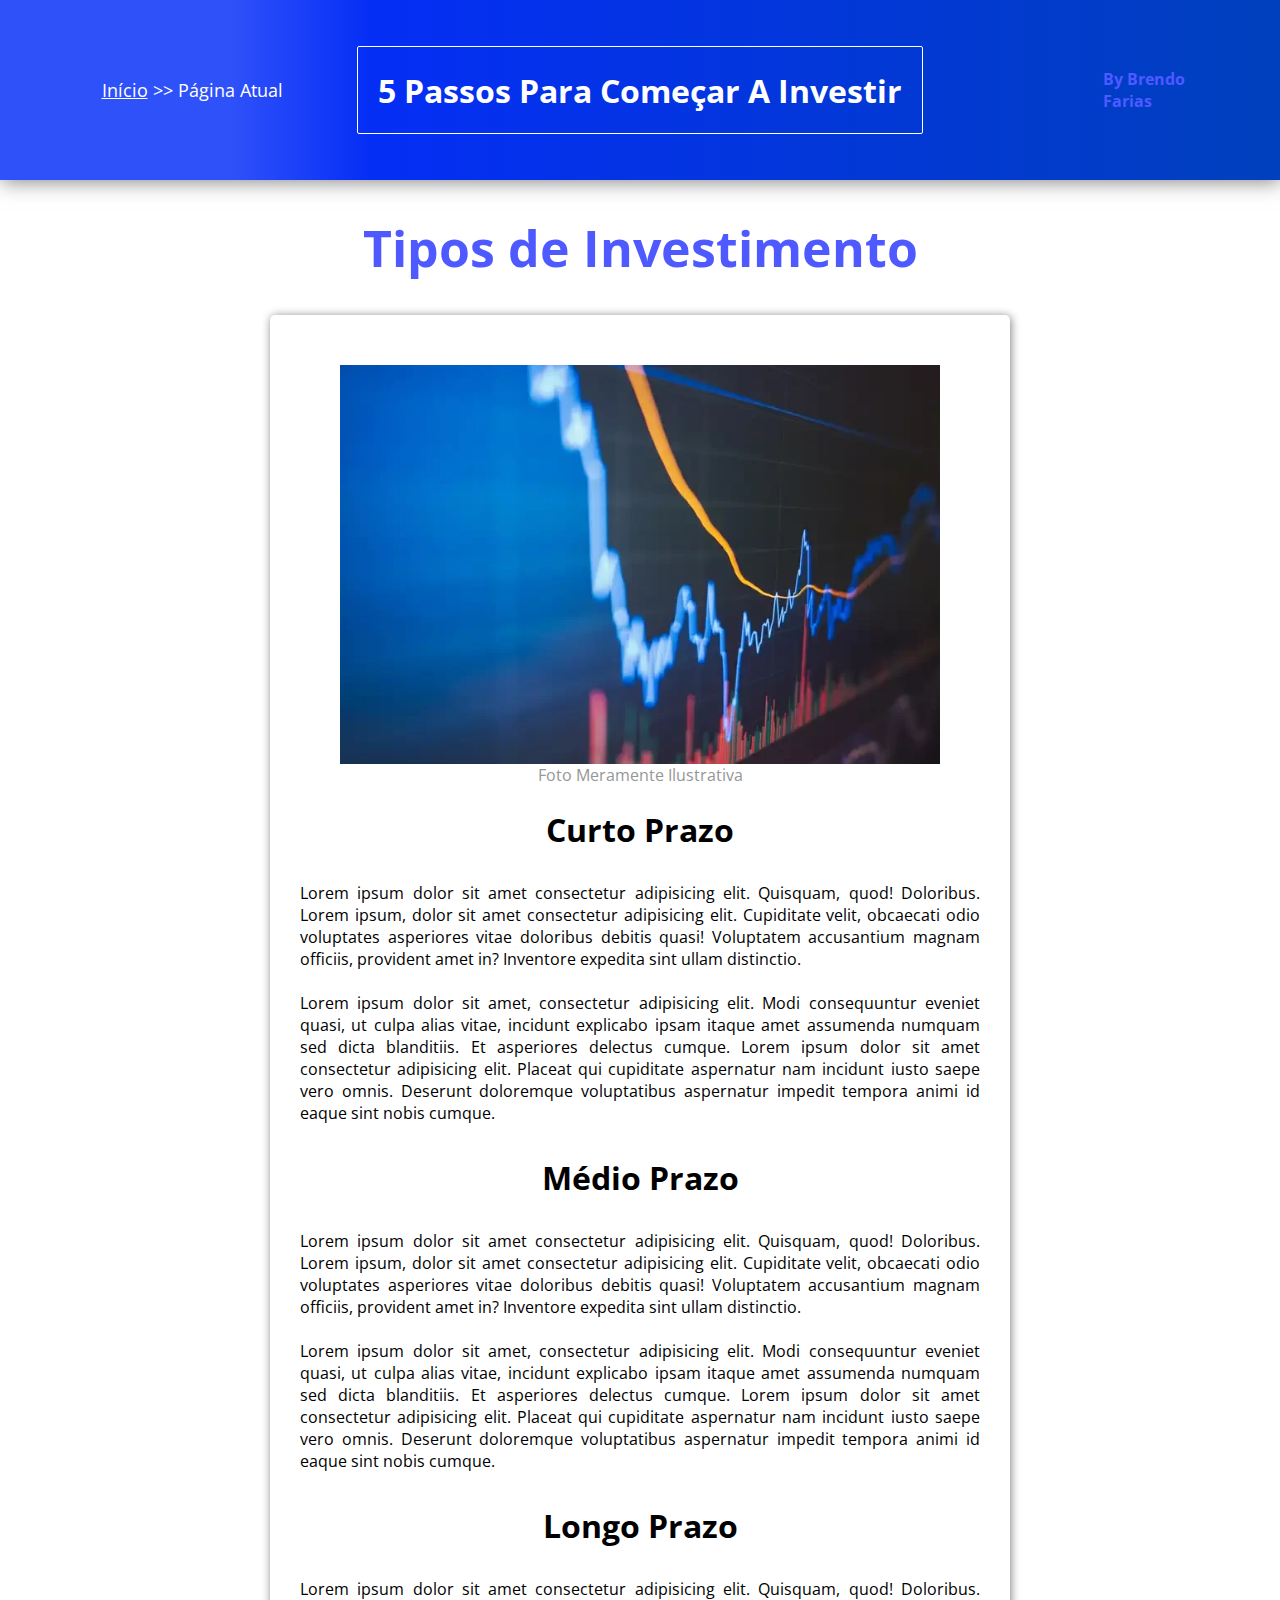
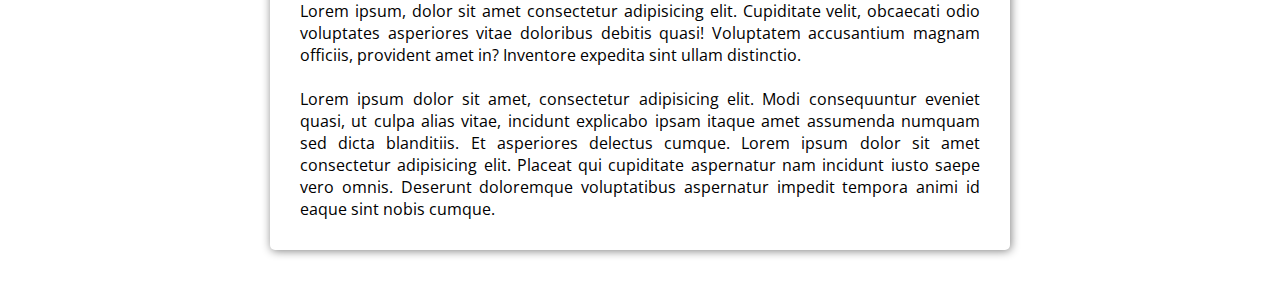
<file: img/modue3.html>
<!DOCTYPE html>
<html lang="pt-br">

<head>
    <meta charset="UTF-8">
    <meta http-equiv="X-UA-Compatible" content="IE=edge">
    <meta name="viewport" content="width=device-width, initial-scale=1.0">
    <link rel="preconnect" href="https://fonts.googleapis.com">
    <link rel="preconnect" href="https://fonts.gstatic.com" crossorigin>
    <link href="https://fonts.googleapis.com/css2?family=Open+Sans:wght@400;700&display=swap" rel="stylesheet">
    <link rel="stylesheet" href="modue.css">
    <title>Módulo 3</title>
</head>

<body>
    <div id="all">
        <div class="top">
            <div class="title">
                <div class="roadmap">
                    <a href="index.html">Início</a> >> Página Atual
                </div>
                <div class="txt_title">
                    <h1>5 Passos Para Começar A Investir</h1>
                </div>
                <div class="creator">
                    <a href="https:/www.instagram.com/__brendofr/">
                        <h4>By Brendo Farias</h4>
                    </a>
                </div>
            </div>
        </div>
        <div class="main">
            <div class="title_all">
                <h1>Tipos de Investimento</h1>
            </div>
            <div class="content">

                <div class="image">
                    <img src="img/fluxo-de-caixa-de-investimentos.webp" alt="" width="600px">
                    <div class="txt_image">
                        Foto Meramente Ilustrativa
                    </div>
                </div>
                <div class="title_content">
                    <h1>Curto Prazo</h1>
                </div>

                <div class="txt_content">
                    Lorem ipsum dolor sit amet consectetur adipisicing elit. Quisquam, quod! Doloribus. Lorem ipsum,
                    dolor sit amet consectetur adipisicing elit. Cupiditate velit, obcaecati odio voluptates asperiores
                    vitae doloribus debitis quasi! Voluptatem accusantium magnam officiis, provident amet in? Inventore
                    expedita sint ullam distinctio.
                    <br><br>
                    Lorem ipsum dolor sit amet, consectetur adipisicing elit. Modi consequuntur eveniet quasi, ut culpa
                    alias vitae, incidunt explicabo ipsam itaque amet assumenda numquam sed dicta blanditiis. Et
                    asperiores delectus cumque.
                    Lorem ipsum dolor sit amet consectetur adipisicing elit. Placeat qui cupiditate aspernatur nam
                    incidunt iusto saepe vero omnis. Deserunt doloremque voluptatibus aspernatur impedit tempora animi
                    id eaque sint nobis cumque.
                </div>

                <div class="title_content">
                    <h1>Médio Prazo</h1>
                </div>

                <div class="txt_content">
                    Lorem ipsum dolor sit amet consectetur adipisicing elit. Quisquam, quod! Doloribus. Lorem ipsum,
                    dolor sit amet consectetur adipisicing elit. Cupiditate velit, obcaecati odio voluptates asperiores
                    vitae doloribus debitis quasi! Voluptatem accusantium magnam officiis, provident amet in? Inventore
                    expedita sint ullam distinctio.
                    <br><br>
                    Lorem ipsum dolor sit amet, consectetur adipisicing elit. Modi consequuntur eveniet quasi, ut culpa
                    alias vitae, incidunt explicabo ipsam itaque amet assumenda numquam sed dicta blanditiis. Et
                    asperiores delectus cumque.
                    Lorem ipsum dolor sit amet consectetur adipisicing elit. Placeat qui cupiditate aspernatur nam
                    incidunt iusto saepe vero omnis. Deserunt doloremque voluptatibus aspernatur impedit tempora animi
                    id eaque sint nobis cumque.
                </div>
                <div class="title_content">
                    <h1>Longo Prazo</h1>
                </div>

                <div class="txt_content">
                    Lorem ipsum dolor sit amet consectetur adipisicing elit. Quisquam, quod! Doloribus. Lorem ipsum,
                    dolor sit amet consectetur adipisicing elit. Cupiditate velit, obcaecati odio voluptates asperiores
                    vitae doloribus debitis quasi! Voluptatem accusantium magnam officiis, provident amet in? Inventore
                    expedita sint ullam distinctio.
                    <br><br>
                    Lorem ipsum dolor sit amet, consectetur adipisicing elit. Modi consequuntur eveniet quasi, ut culpa
                    alias vitae, incidunt explicabo ipsam itaque amet assumenda numquam sed dicta blanditiis. Et
                    asperiores delectus cumque.
                    Lorem ipsum dolor sit amet consectetur adipisicing elit. Placeat qui cupiditate aspernatur nam
                    incidunt iusto saepe vero omnis. Deserunt doloremque voluptatibus aspernatur impedit tempora animi
                    id eaque sint nobis cumque.
                </div>
            </div>
        </div>
    </div>
</body>

</html>
</file>
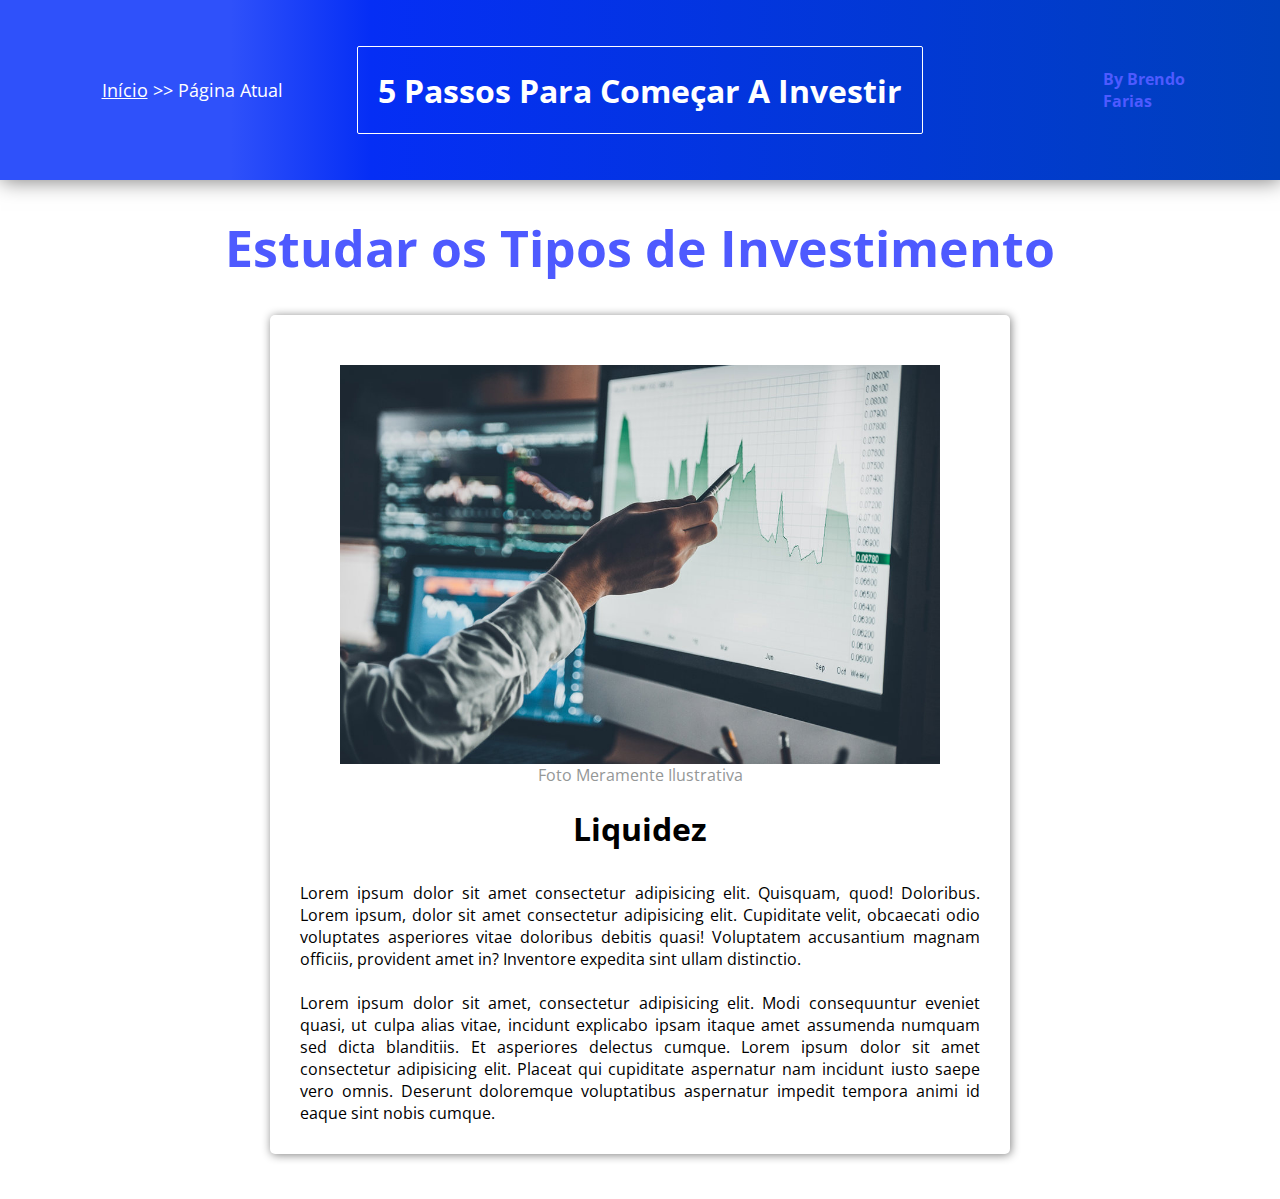
<file: img/modue4.html>
<!DOCTYPE html>
<html lang="pt-br">

<head>
    <meta charset="UTF-8">
    <meta http-equiv="X-UA-Compatible" content="IE=edge">
    <meta name="viewport" content="width=device-width, initial-scale=1.0">
    <link rel="preconnect" href="https://fonts.googleapis.com">
    <link rel="preconnect" href="https://fonts.gstatic.com" crossorigin>
    <link href="https://fonts.googleapis.com/css2?family=Open+Sans:wght@400;700&display=swap" rel="stylesheet">
    <link rel="stylesheet" href="modue.css">
    <title>Módulo 4</title>
</head>

<body>
    <div id="all">
        <div class="top">
            <div class="title">
                <div class="roadmap">
                    <a href="index.html">Início</a> >> Página Atual
                </div>
                <div class="txt_title">
                    <h1>5 Passos Para Começar A Investir</h1>
                </div>
                <div class="creator">
                    <a href="https:/www.instagram.com/__brendofr/">
                        <h4>By Brendo Farias</h4>
                    </a>
                </div>
            </div>
        </div>
        <div class="main">
            <div class="title_all">
                <h1>Estudar os Tipos de Investimento</h1>
            </div>
            <div class="content">
                <div class="image">
                    <img src="img/tipos-de-investimento.jpg" alt="" width="600px">
                    <div class="txt_image">
                        Foto Meramente Ilustrativa
                    </div>
                </div>
                <div class="title_content">
                    <h1>Liquidez</h1>
                </div>

                <div class="txt_content">
                    Lorem ipsum dolor sit amet consectetur adipisicing elit. Quisquam, quod! Doloribus. Lorem ipsum,
                    dolor sit amet consectetur adipisicing elit. Cupiditate velit, obcaecati odio voluptates asperiores
                    vitae doloribus debitis quasi! Voluptatem accusantium magnam officiis, provident amet in? Inventore
                    expedita sint ullam distinctio.
                    <br><br>
                    Lorem ipsum dolor sit amet, consectetur adipisicing elit. Modi consequuntur eveniet quasi, ut culpa
                    alias vitae, incidunt explicabo ipsam itaque amet assumenda numquam sed dicta blanditiis. Et
                    asperiores delectus cumque.
                    Lorem ipsum dolor sit amet consectetur adipisicing elit. Placeat qui cupiditate aspernatur nam
                    incidunt iusto saepe vero omnis. Deserunt doloremque voluptatibus aspernatur impedit tempora animi
                    id eaque sint nobis cumque.
                </div>
            </div>
        </div>
    </div>
</body>

</html>
</file>
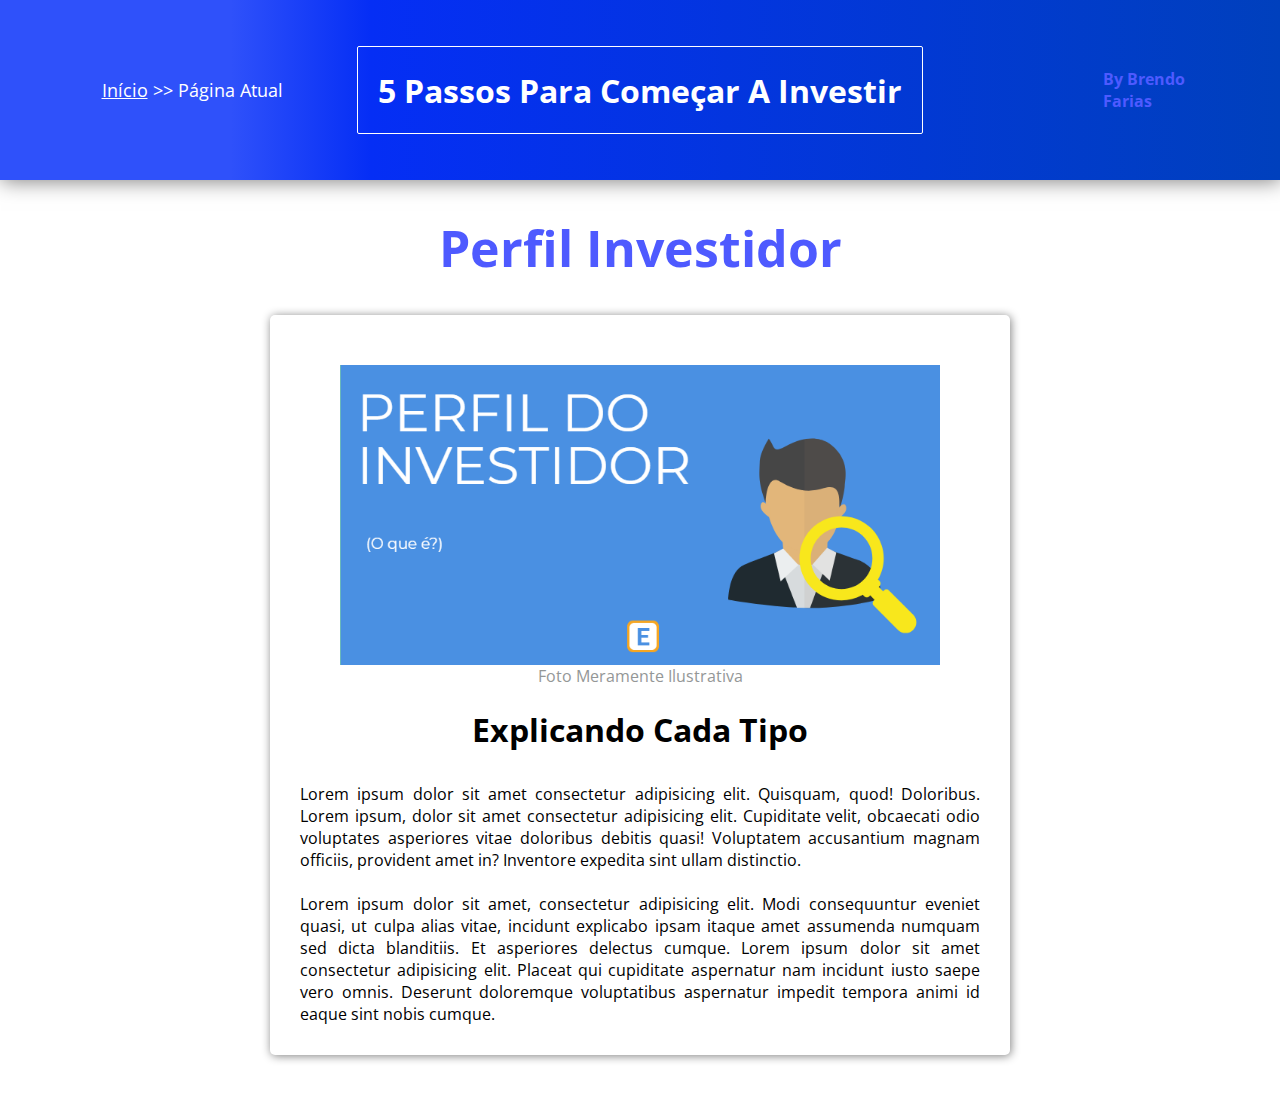
<file: img/modue5.html>
<!DOCTYPE html>
<html lang="pt-br">

<head>
    <meta charset="UTF-8">
    <meta http-equiv="X-UA-Compatible" content="IE=edge">
    <meta name="viewport" content="width=device-width, initial-scale=1.0">
    <link rel="preconnect" href="https://fonts.googleapis.com">
    <link rel="preconnect" href="https://fonts.gstatic.com" crossorigin>
    <link href="https://fonts.googleapis.com/css2?family=Open+Sans:wght@400;700&display=swap" rel="stylesheet">
    <link rel="stylesheet" href="modue.css">
    <title>Módulo 1</title>
</head>

<body>
    <div id="all">
        <div class="top">
            <div class="title">
                <div class="roadmap">
                    <a href="index.html">Início</a> >> Página Atual
                </div>
                <div class="txt_title">
                    <h1>5 Passos Para Começar A Investir</h1>
                </div>
                <div class="creator">
                    <a href="https:/www.instagram.com/__brendofr/">
                        <h4>By Brendo Farias</h4>
                    </a>
                </div>
            </div>
        </div>
        <div class="main">
            <div class="title_all">
                <h1>Perfil Investidor</h1>
            </div>
            <div class="content">
                <div class="image">
                    <img src="img/Y-PERFIL-INVESTIDOR.png" alt="" width="600px" >
                    <div class="txt_image">
                        Foto Meramente Ilustrativa
                    </div>
                </div>
                <div class="title_content">
                    <h1>Explicando Cada Tipo</h1>
                </div>
                
                <div class="txt_content">
                    Lorem ipsum dolor sit amet consectetur adipisicing elit. Quisquam, quod! Doloribus. Lorem ipsum,
                    dolor sit amet consectetur adipisicing elit. Cupiditate velit, obcaecati odio voluptates asperiores
                    vitae doloribus debitis quasi! Voluptatem accusantium magnam officiis, provident amet in? Inventore
                    expedita sint ullam distinctio.
                    <br><br>
                    Lorem ipsum dolor sit amet, consectetur adipisicing elit. Modi consequuntur eveniet quasi, ut culpa
                    alias vitae, incidunt explicabo ipsam itaque amet assumenda numquam sed dicta blanditiis. Et
                    asperiores delectus cumque.
                    Lorem ipsum dolor sit amet consectetur adipisicing elit. Placeat qui cupiditate aspernatur nam
                    incidunt iusto saepe vero omnis. Deserunt doloremque voluptatibus aspernatur impedit tempora animi
                    id eaque sint nobis cumque.
                </div>
            </div>
        </div>
    </div>
</body>

</html>
</file>
<file: index.css>
body {
    font-family: 'Open Sans', sans-serif;
    padding: 0%;
    margin: 0%;
}

.all {
    display: grid;
    grid-template-columns: 1fr 1fr 1fr;
    grid-template-rows: 1fr 1fr 1fr;
    grid-template-rows: "title title title"
        "main main main"
        "main main main";

}

.top {
    grid-area: title;
    background: rgb(47, 81, 250);
    background: linear-gradient(90deg, rgba(47, 81, 250, 1) 18%, rgba(5, 46, 245, 1) 29%, rgba(0, 64, 189, 1) 100%);
    box-shadow: 1px 1px 20px rgb(126, 125, 125);
    position: relative;
}
.top .roadmap{
    position: absolute;
    margin-right: 10px;
    width: fit-content;
    top: 50%;
    left: 15%;
    transform: translate(-50%, -50%);
    font-size: 18px;
}
.roadmap a{
    color: white;
}

.top .title {
    height: 20vh;

    display: flex;
    justify-content: center;
    align-items: center;
    color: white;
}

.title .txt_title {
    border: 1px solid white;
    border-radius: 2px 2px;
    padding: 0px 20px 0px 20px;
}

.title .creator {
    position: absolute;
    margin-left: 10px;
    width: fit-content;
    top: 50%;
    left: 90%;
    transform: translate(-50%, -50%);
}

.creator a {
    text-decoration: none;
    color: rgb(78, 90, 255);
    transition: all 0.3s;
}

.creator a:hover {
    color: white;
  text-shadow: 1px 1px 10px   white;
}

.main {
    grid-area: main;
    display: flex;
    flex-direction: row;
    justify-content: center;
    align-items: center;
    text-align: center;
    width: inherit;
}

.main .image {
    display: flex;
    margin: 30px;
    flex-direction: column;
    gap: 10px;
}

.image img {
    border-radius: 5px 5px;
}

.image .txt_image{
    color: rgb(148, 151, 151);
}

.main .content {
    width: 700px;
    display: flex;
    align-items: center;
    margin: 30px;
    flex-direction: column;
    box-shadow: 1px 1px 10px grey;
    border-radius: 5px 5px;
}

.main .content .modues {
    display: flex;
    flex-direction: column;
    padding: 10px;
    gap: 5px;
}

.modues .modue {
    display: flex;
    justify-content: center;
    text-align: center;
    align-items: center;
    height: 40px;
    width: 500px;
    border: 1px solid rgb(155, 151, 151);
    border-radius: 5px 5px;
    transition: all 0.3s;
}

.modue:hover {
    transition: all 0.3;
    background: rgb(6, 129, 210);
    background: linear-gradient(90deg, rgba(6, 129, 210, 1) 2%, rgba(28, 3, 194, 1) 45%, rgba(27, 98, 215, 1) 100%);
    color: white;
}

.modues a {
    text-decoration: none;
    font-size: 18px;
}
.modues a:hover{
    text-shadow: 1px 1px 10px   white;
}
.content .txt_content{
    padding: 40px;
    text-align: justify;
}
/* Media Para Celular */
@media(max-width:500px){
    body {
        font-family: 'Open Sans', sans-serif;
        padding: 0%;
        margin: 0%;
    }
.all {
    display: grid;
    grid-template-columns: 1fr 1fr 1fr;
    grid-template-rows: 1fr 1fr 1fr;
    grid-template-rows: "title title title"
        "main main main"
        "main main main";

}

.top {
    grid-area: title;
    background: rgb(47, 81, 250);
    background: linear-gradient(90deg, rgba(47, 81, 250, 1) 18%, rgba(5, 46, 245, 1) 29%, rgba(0, 64, 189, 1) 100%);
    box-shadow: 1px 1px 20px rgb(126, 125, 125);
    position: relative;
}
.top .roadmap{
    position: absolute;
    margin-right: 10px;
    width: fit-content;
    top: 50%;
    left: 15%;
    transform: translate(-50%, -50%);
    font-size: 18px; 
    display: none;
}
.roadmap a{
    font-size: 12px;
    color: white;
   
}

.top .title {
    height: 15vh;
    font-size: 10px;
    display: flex;
    flex-direction: column;
    justify-content: center;
    align-content: center;
    color: white;
}

.title .txt_title {
    border: 1px solid white;
    border-radius: 2px 2px;
    padding: 0px 20px 0px 20px;
}

.title .creator {
    display: flex;
    position: absolute;
    width: fit-content;
    top: 90%;
    left: 48%;
    transform: translate(-50%,-50%);
}
.creator a {
    text-decoration: none;
    font-size: 7px;
    color: rgb(78, 90, 255);
    transition: all 0.3s;
}

.creator a:hover {
    color: white;
    text-shadow: 1px 1px 10px   white;
}

.main {
    grid-area: main;
    display: flex;
    flex-direction: row;
    justify-content: center;
    align-items: center;
    text-align: center;
    width: inherit;
}

.main .image {
    display: flex;
    margin: 30px;
    flex-direction: column;
    gap: 10px;
}
.image img{
    width:335px;
    margin: 0;
    padding: 0;
    border-radius: 5px 5px;
}

.image .txt_image{
    font-size: 12px;
    color: rgb(148, 151, 151);
}

.main .content {
    width: 700px;
    display: flex;
    align-items: center;
    margin: 30px;
    flex-direction: column;
    box-shadow: none;
    border-radius: 5px 5px;
}
.main .title_content{
    font-size: 10px;
}
.main .content .modues {
    display: flex;
    flex-direction: column;
    padding: 10px;
    gap: 5px;
}

.modues .modue {
    display: flex;
    justify-content: center;
    text-align: center;
    align-items: center;
    height: 40px;
    width: 280px;
    border: 1px solid rgb(155, 151, 151);
    border-radius: 5px 5px;
    transition: all 0.3s;
}

.modue:hover {
    transition: all 0.3;
    background: rgb(6, 129, 210);
    background: linear-gradient(90deg, rgba(6, 129, 210, 1) 2%, rgba(28, 3, 194, 1) 45%, rgba(27, 98, 215, 1) 100%);
    color: white;
}

.modues a {
    text-decoration: none;
    font-size: 15px;
}
.modues a:hover{
    text-shadow: 1px 1px 10px   white;
}
.content .txt_content{
    text-align: justify;
    font-size: 15px;
}
}
</file>
<file: img/index.css>
body {
    font-family: 'Open Sans', sans-serif;
    padding: 0%;
    margin: 0%;
}

.all {
    display: grid;
    grid-template-columns: 1fr 1fr 1fr;
    grid-template-rows: 1fr 1fr 1fr;
    grid-template-rows: "title title title"
        "main main main"
        "main main main";

}

.top {
    grid-area: title;
    background: rgb(47, 81, 250);
    background: linear-gradient(90deg, rgba(47, 81, 250, 1) 18%, rgba(5, 46, 245, 1) 29%, rgba(0, 64, 189, 1) 100%);
    box-shadow: 1px 1px 20px rgb(126, 125, 125);
    position: relative;
}
.top .roadmap{
    position: absolute;
    margin-right: 10px;
    width: fit-content;
    top: 50%;
    left: 15%;
    transform: translate(-50%, -50%);
    font-size: 18px;
}
.roadmap a{
    color: white;
}

.top .title {
    height: 20vh;

    display: flex;
    justify-content: center;
    align-items: center;
    color: white;
}

.title .txt_title {
    border: 1px solid white;
    border-radius: 2px 2px;
    padding: 0px 20px 0px 20px;
}

.title .creator {
    position: absolute;
    margin-left: 10px;
    width: fit-content;
    top: 50%;
    left: 90%;
    transform: translate(-50%, -50%);
}

.creator a {
    text-decoration: none;
    color: rgb(78, 90, 255);
    transition: all 0.3s;
}

.creator a:hover {
    color: white;
  text-shadow: 1px 1px 10px   white;
}

.main {
    grid-area: main;
    display: flex;
    flex-direction: row;
    justify-content: center;
    align-items: center;
    text-align: center;
    width: inherit;
}

.main .image {
    display: flex;
    margin: 30px;
    flex-direction: column;
    gap: 10px;
}

.image img {
    border-radius: 5px 5px;
}

.image .txt_image{
    color: rgb(148, 151, 151);
}

.main .content {
    width: 700px;
    display: flex;
    align-items: center;
    margin: 30px;
    flex-direction: column;
    box-shadow: 1px 1px 10px grey;
    border-radius: 5px 5px;
}

.main .content .modues {
    display: flex;
    flex-direction: column;
    padding: 10px;
    gap: 5px;
}

.modues .modue {
    display: flex;
    justify-content: center;
    text-align: center;
    align-items: center;
    height: 40px;
    width: 500px;
    border: 1px solid rgb(155, 151, 151);
    border-radius: 5px 5px;
    transition: all 0.3s;
}

.modue:hover {
    transition: all 0.3;
    background: rgb(6, 129, 210);
    background: linear-gradient(90deg, rgba(6, 129, 210, 1) 2%, rgba(28, 3, 194, 1) 45%, rgba(27, 98, 215, 1) 100%);
    color: white;
}

.modues a {
    text-decoration: none;
    font-size: 18px;
}
.modues a:hover{
    text-shadow: 1px 1px 10px   white;
}
.content .txt_content{
    padding: 40px;
    text-align: justify;
}
/* Media Para Celular */
@media(max-width:400px){
    body {
        font-family: 'Open Sans', sans-serif;
        padding: 0%;
        margin: 0%;
    }
.all {
    display: grid;
    grid-template-columns: 1fr 1fr 1fr;
    grid-template-rows: 1fr 1fr 1fr;
    grid-template-rows: "title title title"
        "main main main"
        "main main main";

}

.top {
    grid-area: title;
    background: rgb(47, 81, 250);
    background: linear-gradient(90deg, rgba(47, 81, 250, 1) 18%, rgba(5, 46, 245, 1) 29%, rgba(0, 64, 189, 1) 100%);
    box-shadow: 1px 1px 20px rgb(126, 125, 125);
    position: relative;
}
.top .roadmap{
    position: absolute;
    margin-right: 10px;
    width: fit-content;
    top: 50%;
    left: 15%;
    transform: translate(-50%, -50%);
    font-size: 18px; 
    display: none;
}
.roadmap a{
    font-size: 12px;
    color: white;
   
}

.top .title {
    height: 15vh;
    font-size: 8px;
    display: flex;
    flex-direction: column;
    justify-content: center;
    align-content: center;
    color: white;
}

.title .txt_title {
    border: 1px solid white;
    border-radius: 2px 2px;
    padding: 0px 20px 0px 20px;
}

.title .creator {
    display: flex;
    position: absolute;
    width: fit-content;
    top: 85%;
    left: 50%;
    transform: translate(-50%,-50%);
}
.creator a {
    text-decoration: none;
    color: rgb(78, 90, 255);
    transition: all 0.3s;
}

.creator a:hover {
    color: white;
    text-shadow: 1px 1px 10px   white;
}

.main {
    grid-area: main;
    display: flex;
    flex-direction: row;
    justify-content: center;
    align-items: center;
    text-align: center;
    width: inherit;
}

.main .image {
    display: flex;
    margin: 30px;
    flex-direction: column;
    gap: 10px;
}
.image img{
    width:300px;
}

.image img {
    border-radius: 5px 5px;
}

.image .txt_image{
    font-size: 12px;
    color: rgb(148, 151, 151);
}

.main .content {
    width: 700px;
    display: flex;
    align-items: center;
    margin: 30px;
    flex-direction: column;
    box-shadow: none;
    border-radius: 5px 5px;
}
.main .title_content{
    font-size: 10px;
}
.main .content .modues {
    display: flex;
    flex-direction: column;
    padding: 10px;
    gap: 5px;
}

.modues .modue {
    display: flex;
    justify-content: center;
    text-align: center;
    align-items: center;
    height: 40px;
    width: 280px;
    border: 1px solid rgb(155, 151, 151);
    border-radius: 5px 5px;
    transition: all 0.3s;
}

.modue:hover {
    transition: all 0.3;
    background: rgb(6, 129, 210);
    background: linear-gradient(90deg, rgba(6, 129, 210, 1) 2%, rgba(28, 3, 194, 1) 45%, rgba(27, 98, 215, 1) 100%);
    color: white;
}

.modues a {
    text-decoration: none;
    font-size: 15px;
}
.modues a:hover{
    text-shadow: 1px 1px 10px   white;
}
.content .txt_content{
    text-align: justify;
    font-size: 15px;
}
}
</file>
<file: modue.css>
body {
    font-family: 'Open Sans', sans-serif;
    padding: 0%;
    margin: 0%;
}

.all {
    display: grid;
    grid-template-columns: 1fr 1fr 1fr;
    grid-template-rows: 1fr 1fr 1fr;
    grid-template-rows: "title title title"
        "main main main"
        "main main main";


}

.top {
    grid-area: title;
    background: rgb(47, 81, 250);
    background: linear-gradient(90deg, rgba(47, 81, 250, 1) 18%, rgba(5, 46, 245, 1) 29%, rgba(0, 64, 189, 1) 100%);
    box-shadow: 1px 1px 20px rgb(126, 125, 125);
    position: relative;
}

.top .roadmap {
    position: absolute;
    margin-right: 10px;
    width: fit-content;
    top: 50%;
    left: 15%;
    transform: translate(-50%, -50%);
    font-size: 18px;
}

.roadmap a {
    color: white;
}

.top .title {
    height: 20vh;
    display: flex;
    justify-content: center;
    align-items: center;
    color: white;
}

.title .txt_title {
    border: 1px solid white;
    border-radius: 2px 2px;
    padding: 0px 20px 0px 20px;
}
.title .txt_title a{
    text-decoration: none;
    color: white;
}

.title .creator {
    position: absolute;
    margin-left: 10px;
    width: fit-content;
    top: 50%;
    left: 90%;
    transform: translate(-50%, -50%);
}

.creator a {
    text-decoration: none;
    color: rgb(78, 90, 255);
    transition: all 0.3s;
}

.creator a:hover {
    color: white;
    text-shadow: 1px 1px 10px white;
}

.main {
    grid-area: main;
    display: flex;
    flex-direction: column;
    justify-content: center;
    align-items: center;
    text-align: center;
    width: inherit;
}

.main .title_all {
    color: rgb(78, 90, 255);
    font-size: 25px;
}


.main .content {
    width: 700px;
    display: flex;
    margin-bottom: 45px;
    flex-direction: column;
    align-items: center;
    box-shadow: 1px 1px 10px grey;
    border-radius: 5px 5px;
    padding: 20px;
}

.image {
    border-radius: 5px 5px;
    margin-top: 30px;
    display: flex;
    flex-direction: column;
    text-align: center;
}

.image .txt_image {
    color: rgb(148, 151, 151);
}

.content .txt_content {
    text-align: justify;
    padding: 10px;
}

.txt_final{
    display: flex;
    flex-direction: column;
    justify-content: center;
    align-items: center;
}
.letter{
    font-size: 30px;
}
.buttons{
    display: flex;
    flex-direction: row;
    gap: 30px;
    margin-bottom: 50px;
}
.buttons button{
    cursor: pointer;
    width: 140px;
    height: 35px;
    padding: 5px;
    font-size: 15px;
    background: none;
    border: 2px solid rgb(78, 90, 255);
    border-radius: 5px;
    color: rgb(10, 20, 155);

    transition: all 0.2s;
}
.buttons button:hover{
    background-color: rgb(78, 90, 255);  
    box-shadow: 1px 1px 10px rgb(78, 90, 255);
    text-shadow: 1px 1px 20px white;
    color: #fff;
}
/* Media Para Celular */
@media (max-width:400px) {

    .all {
        display: grid;
        grid-template-columns: 1fr 1fr 1fr;
        grid-template-rows: 1fr 1fr 1fr;
        grid-template-rows: "title title title"
            "main main main"
            "main main main";

    }

    .top {
        grid-area: title;
        background: rgb(47, 81, 250);
        background: linear-gradient(90deg, rgba(47, 81, 250, 1) 18%, rgba(5, 46, 245, 1) 29%, rgba(0, 64, 189, 1) 100%);
        box-shadow: 1px 1px 20px rgb(126, 125, 125);
        position: relative;
    }

    .top .roadmap {
        position: absolute;
        margin-right: 10px;
        width: fit-content;
        top: 50%;
        left: 15%;
        transform: translate(-50%, -50%);
        font-size: 18px;
        display: none;
    }

    .roadmap a {
        font-size: 12px;
        color: white;
    }

    .top .title {
        height: 15vh;
        font-size: 10px;
        display: flex;
        flex-direction: column;
        justify-content: center;
        align-content: center;
        color: white;
    }

    .title .txt_title {
        border: 1px solid white;
        border-radius: 2px 2px;
        padding: 0px 20px 0px 20px;
        color: white;
    }
    .title .txt_title a{
        text-decoration: none;
        color: white;
    }

    .title .creator {
        display: flex;
        position: absolute;
        width: fit-content;
        top: 90%;
        left: 48%;
        transform: translate(-50%, -50%);
    }

    .creator a {
        font-size: 7px;
        text-decoration: none;
        color: rgb(78, 90, 255);
        transition: all 0.3s;
    }

    .creator a:hover {
        color: white;
        text-shadow: 1px 1px 10px white;
    }

    .main .title_all {
        font-size: 10px;
    }

    .main {
        grid-area: main;
        display: flex;
        flex-direction: column;
        justify-content: center;
        align-content: center;
        align-items: center;
        width: inherit;

    }

    .main .image {
        display: flex;
        margin: 30px;
        flex-direction: column;
        gap: 10px;
    }

    .image img {
        width: 340px;
    }

    .image img {
        border-radius: 5px 5px;
    }

    .image .txt_image {
        font-size: 12px;
        color: rgb(148, 151, 151);
    }

    .main .content {
        width: 355px;
        display: flex;
        align-items: center;
        margin: 10px;
        flex-direction: column;
        box-shadow: none;
        border-radius: 5px 5px;
    }

    .main .title_content {
        font-size: 10px;
    }

    .content .txt_content {
        margin-bottom: 0px;
        padding: 10px;
        text-align: justify;
        font-size: 15px;
    }
    .txt_content img{
    width: 320px;
}
    .buttons button{
        cursor: pointer;
        width: 140px;
        height: 35px;
        padding: 5px;
        font-size: 15px;
        background: none;
        border: 2px solid rgb(78, 90, 255);
        border-radius: 5px;
        color: rgb(10, 20, 155);
    
        transition: all 0.2s;
    }
    .buttons button:hover{
        background-color: rgb(78, 90, 255);  
        box-shadow: 1px 1px 10px rgb(78, 90, 255);
        text-shadow: 1px 1px 20px white;
        color: #fff;
    }
}
</file>
<file: img/modue.css>
body {
    font-family: 'Open Sans', sans-serif;
    padding: 0%;
    margin: 0%;
}

.all {
    display: grid;
    grid-template-columns: 1fr 1fr 1fr;
    grid-template-rows: 1fr 1fr 1fr;
    grid-template-rows: "title title title"
        "main main main"
        "main main main";


}

.top {
    grid-area: title;
    background: rgb(47, 81, 250);
    background: linear-gradient(90deg, rgba(47, 81, 250, 1) 18%, rgba(5, 46, 245, 1) 29%, rgba(0, 64, 189, 1) 100%);
    box-shadow: 1px 1px 20px rgb(126, 125, 125);
    position: relative;
}

.top .roadmap {
    position: absolute;
    margin-right: 10px;
    width: fit-content;
    top: 50%;
    left: 15%;
    transform: translate(-50%, -50%);
    font-size: 18px;
}

.roadmap a {
    color: white;
}

.top .title {
    height: 20vh;
    display: flex;
    justify-content: center;
    align-items: center;
    color: white;
}

.title .txt_title {
    border: 1px solid white;
    border-radius: 2px 2px;
    padding: 0px 20px 0px 20px;
}

.title .creator {
    position: absolute;
    margin-left: 10px;
    width: fit-content;
    top: 50%;
    left: 90%;
    transform: translate(-50%, -50%);
}

.creator a {
    text-decoration: none;
    color: rgb(78, 90, 255);
    transition: all 0.3s;
}

.creator a:hover {
    color: white;
    text-shadow: 1px 1px 10px white;
}

.main {
    grid-area: main;
    display: flex;
    flex-direction: column;
    justify-content: center;
    align-items: center;
    text-align: center;
    width: inherit;
}

.main .title_all {
    color: rgb(78, 90, 255);
    font-size: 25px;
}


.main .content {
    width: 700px;
    display: flex;
    margin-bottom: 45px;
    flex-direction: column;
    align-items: center;
    box-shadow: 1px 1px 10px grey;
    border-radius: 5px 5px;
    padding: 20px;
}

.image {
    border-radius: 5px 5px;
    margin-top: 30px;
    display: flex;
    flex-direction: column;
    text-align: center;
}

.image .txt_image {
    color: rgb(148, 151, 151);
}

.content .txt_content {
    text-align: justify;
    padding: 10px;
}

/* Media Para Celular */
@media (max-width:400px) {

    .all {
        display: grid;
        grid-template-columns: 1fr 1fr 1fr;
        grid-template-rows: 1fr 1fr 1fr;
        grid-template-rows: "title title title"
            "main main main"
            "main main main";

    }

    .top {
        grid-area: title;
        background: rgb(47, 81, 250);
        background: linear-gradient(90deg, rgba(47, 81, 250, 1) 18%, rgba(5, 46, 245, 1) 29%, rgba(0, 64, 189, 1) 100%);
        box-shadow: 1px 1px 20px rgb(126, 125, 125);
        position: relative;
    }

    .top .roadmap {
        position: absolute;
        margin-right: 10px;
        width: fit-content;
        top: 50%;
        left: 15%;
        transform: translate(-50%, -50%);
        font-size: 18px;
        display: none;
    }

    .roadmap a {
        font-size: 12px;
        color: white;
    }

    .top .title {
        height: 15vh;
        font-size: 8px;
        display: flex;
        flex-direction: column;
        justify-content: center;
        align-content: center;
        color: white;
    }

    .title .txt_title {
        border: 1px solid white;
        border-radius: 2px 2px;
        padding: 0px 20px 0px 20px;
    }

    .title .creator {
        display: flex;
        position: absolute;
        width: fit-content;
        top: 85%;
        left: 50%;
        transform: translate(-50%, -50%);
    }

    .creator a {
        text-decoration: none;
        color: rgb(78, 90, 255);
        transition: all 0.3s;
    }

    .creator a:hover {
        color: white;
        text-shadow: 1px 1px 10px white;
    }

    .main .title_all {
        font-size: 10px;
    }

    .main {
        grid-area: main;
        display: flex;
        flex-direction: column;
        justify-content: center;
        align-content: center;
        align-items: center;
        width: inherit;

    }

    .main .image {
        display: flex;
        margin: 30px;
        flex-direction: column;
        gap: 10px;
    }

    .image img {
        width: 300px;
    }

    .image img {
        border-radius: 5px 5px;
    }

    .image .txt_image {
        font-size: 12px;
        color: rgb(148, 151, 151);
    }

    .main .content {
        width: 320px;
        display: flex;
        align-items: center;
        margin: 10px;
        flex-direction: column;
        box-shadow: none;
        border-radius: 5px 5px;
    }

    .main .title_content {
        font-size: 10px;
    }

    .content .txt_content {
        margin: 15px;
        padding: 10px;
        text-align: justify;
        font-size: 15px;
    }
}
</file>
